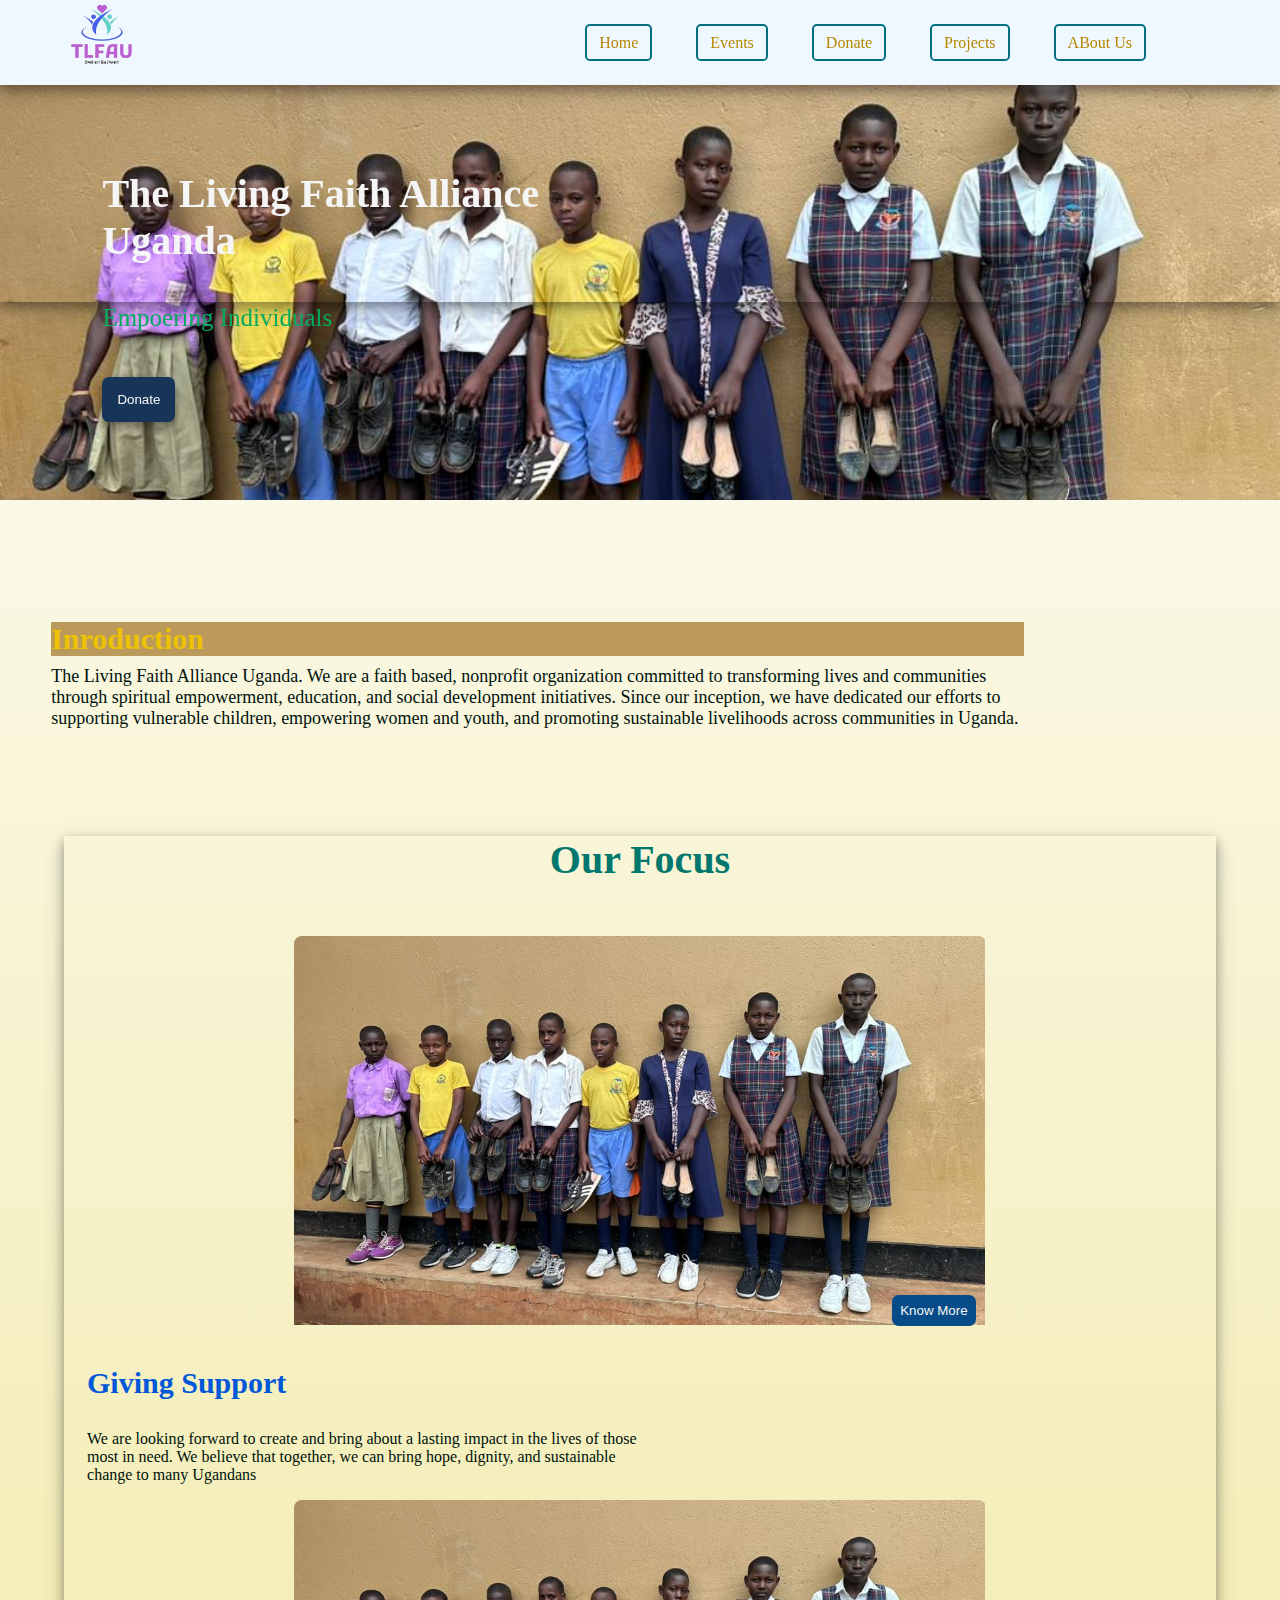
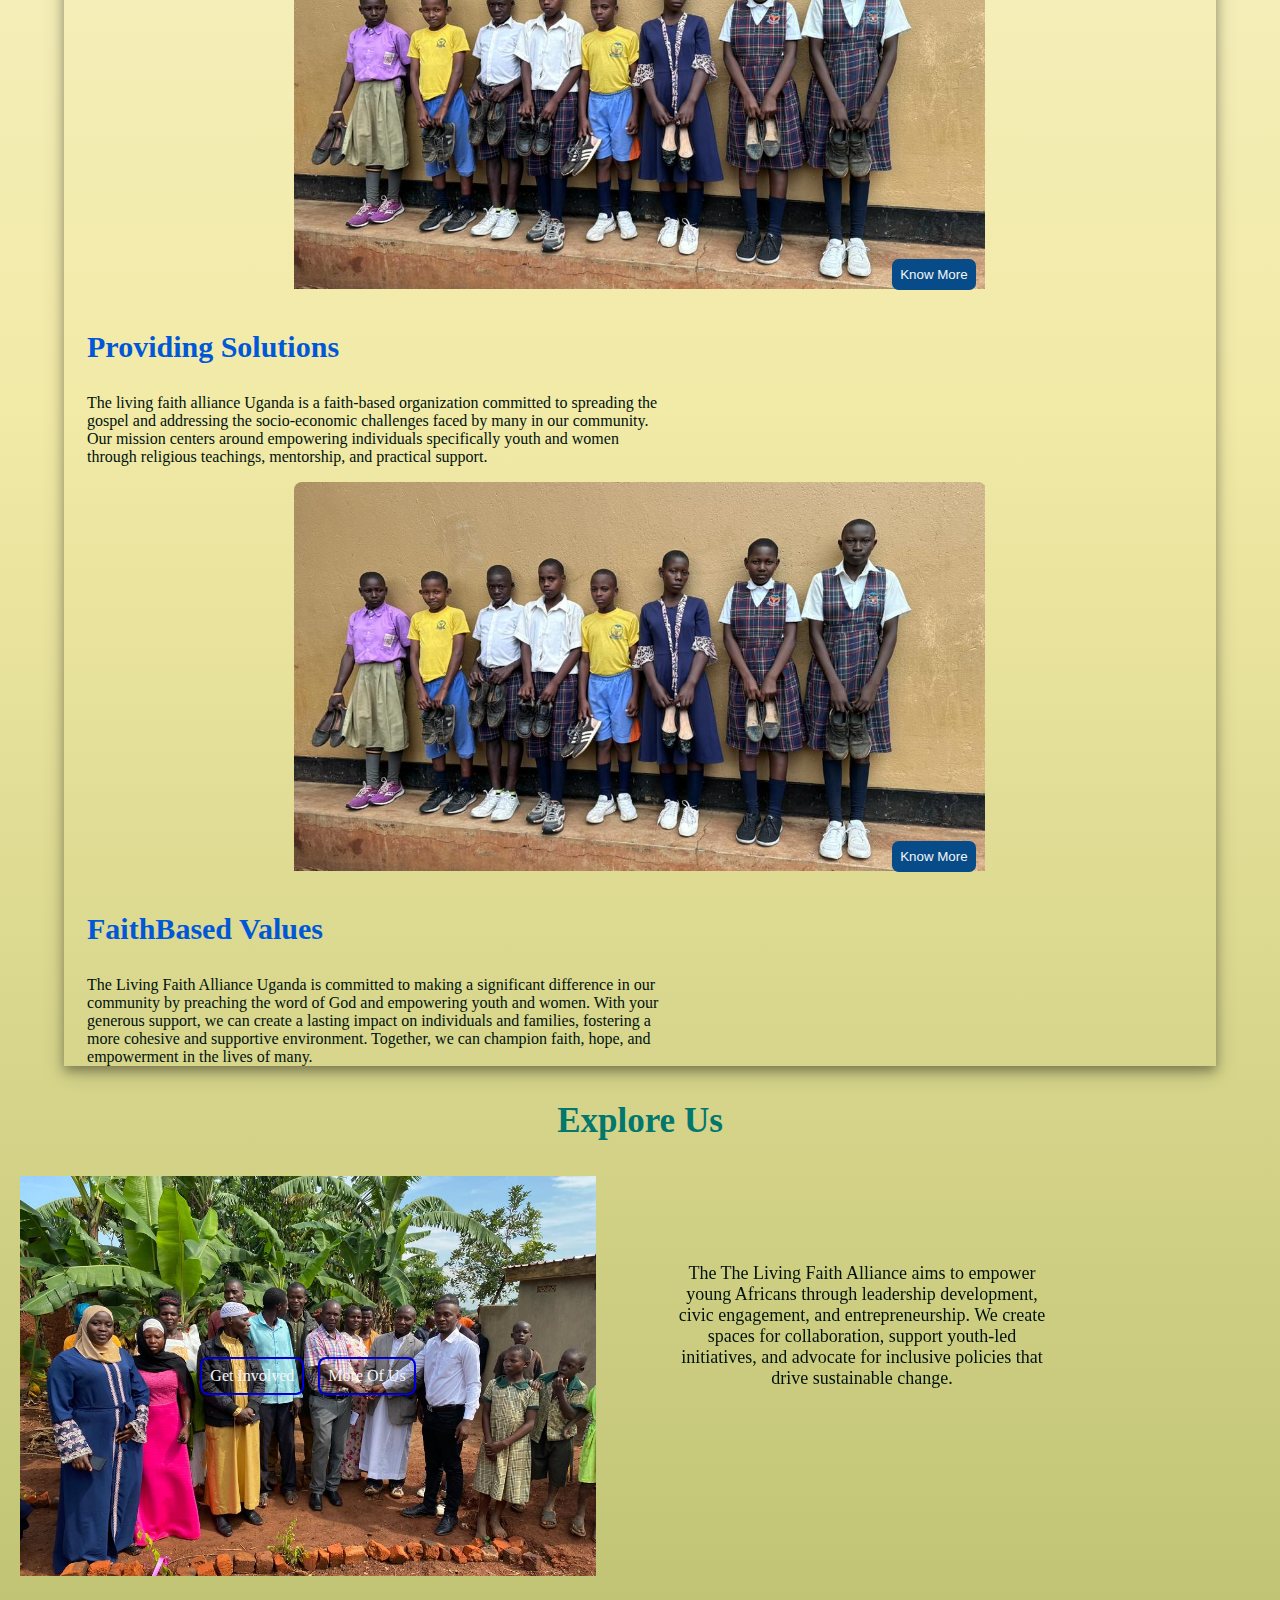
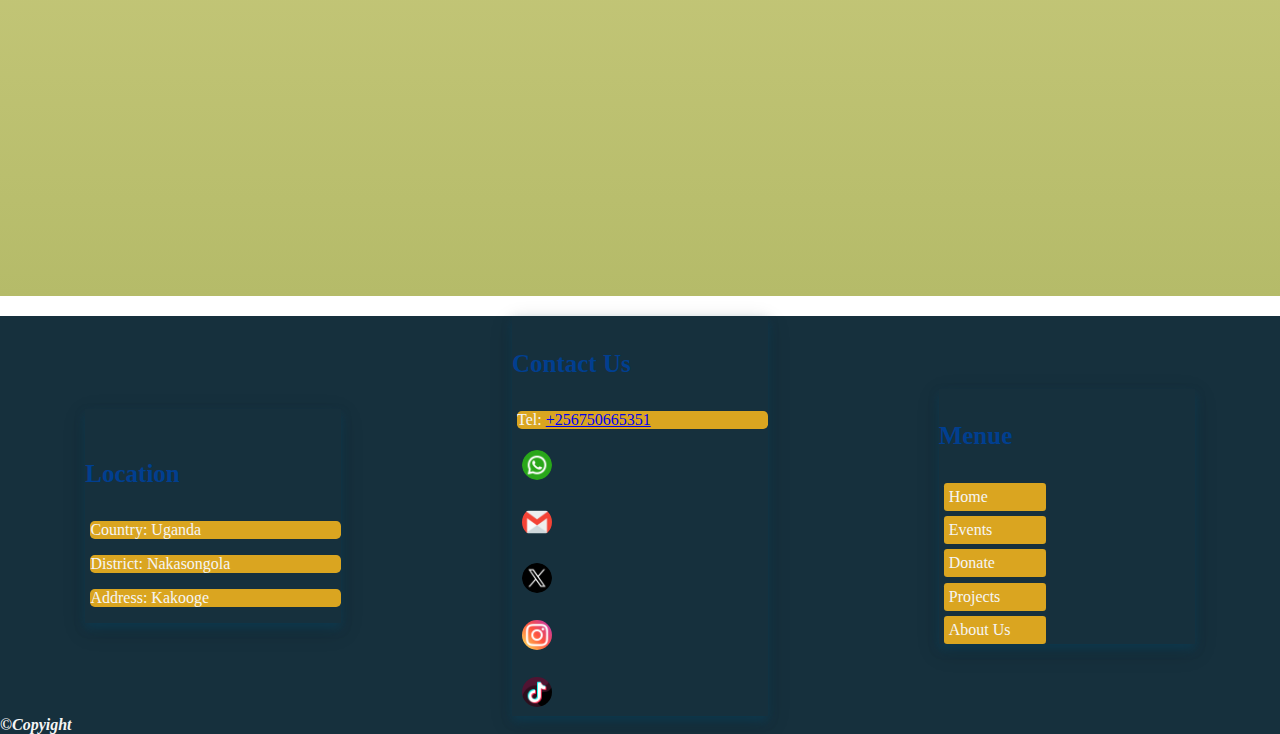
<file: index.html>
<!DOCTYPE html>
<html lang="en">
<head>
    <meta charset="UTF-8">
    <meta name="viewport" content="width=device-width, initial-scale=1.0">
    <link rel="stylesheet" href="index.css">
    <title>The Living Faith Alliance</title>
</head>
<body>
    <header>
        <div class="container">
            <section id="header-1">
                <div class="name">
                    <img src="logo.png" alt="" onclick="home()">
                    <!-- <p>The Living Faith Alliance</p> -->
                </div>
                <div class="menue">
                    <div class="slashes">
                        <div class="slash" id="slash1"></div>
                        <div class="slash" id="slash2"></div>
                    </div>
                    <nav id="menueNav">
                        <a href="index.html">Home</a>
                        <a href="events.html">Events</a>
                        <a href="donate.html">Donate</a>
                        <a href="projects.html">Projects</a>
                        <a href="about.html">ABout Us</a>
                    </nav>
                </div>
            </section>
            <section id="header-2">
                <h3>The Living Faith Alliance <br> Uganda</h3>
                <!-- <h3>Mission</h3> -->
                <p>Empoering Individuals</p>
                <a href="donate.html"><button>Donate</button></a>
            </section>
        </div>
    </header>
    <main>
        <div class="wrap">
            <br><br><br><br>
            <div class="intro">
                <h3>Inroduction </h3>  
                <p>
                  The Living Faith Alliance Uganda. We are a faith based, nonprofit organization committed to transforming lives and communities through spiritual empowerment, education, and social development initiatives. Since our inception, we have dedicated our efforts to supporting vulnerable children, empowering women and youth, and promoting sustainable livelihoods across communities in Uganda.
                </p>
            </div>
            <br><br>
            <div class="focus">
                <h4 id="sectHead">Our Focus</h4>
                <div class="edu">
                    <div class="img">
                        <a href="about.html"><button>Know More</button></a>
                        <!-- <a href="about.html"><but>Know More</but></a> -->
                    </div>
                    <h3>Giving Support</h3>
                    <p>
                      We are looking forward to create  and bring about a lasting impact in the lives of those most in need. We believe that together, we can bring hope, dignity, and sustainable change to many Ugandans
                    </p>
                </div>
                <div class="food">
                    <div class="img">
                        <a href="about.html"><button>Know More</button></a>
                    </div>
                    <h3>Providing Solutions</h3>
                    <p>
                      The living faith alliance Uganda is a faith-based organization committed to spreading the gospel and addressing the socio-economic challenges faced by many in our community. Our mission centers around empowering individuals specifically youth and women through religious teachings, mentorship, and practical support.
                    </p>
                </div>
                <div class="moral">
                    <div class="img">
                        <a href="about.html"><button>Know More</button></a>
                    </div>
                    <h3>FaithBased Values</h3>
                    <p>
                      The Living Faith Alliance Uganda is committed to making a significant difference in our community by preaching the word of God and empowering youth and women. With your generous support, we can create a lasting impact on individuals and families, fostering a more cohesive and supportive environment. Together, we can champion faith, hope, and empowerment in the lives of many.
                    </p>
                </div>
            </div>
            <!-- <div class="history" id="secs">
                <h4 id="sectHead">History</h4>
                <div class="img">
                    <img src="history.jpg" alt="Our Histry">
                </div>
                <div class="his">
                    <p>
                        The The Living Faith Alliance was founded to create a space where young Africans
                        could unite, share ideas, and take action on issues affecting their communities.
                        It began as a grassroots initiative driven by passionate youth leaders who 
                        saw the need for collaboration across borders. Over time, it has grown into
                        a continental platform that supports youth empowerment, leadership, and 
                        innovation through events, mentorship, and advocacy.
                    </p>
                </div>
            </div> -->
            <!-- <div class="wedo" id="secs">
                <h3>What we Do</h3>
                <div class="img">
                    <img src="wedo.jpg" alt="What We Do">
                </div>
                <div class="wd">
                    <p>
                        We empower African youth through leadership, mentorship, and
                        community action. By hosting events and supporting youth-led
                        projects, we promote innovation, entrepreneurship, and civic
                        engagement across the continent.
                    </p>
                </div>
            </div> -->
            <!-- <div class="events">
                <div>
                    <a href="events.html">Events</a>
                </div>
            </div> -->
            <div class="explore">
                <h3>Explore Us</h3>
                <div class="img">
                    <a href="events.html">Get Involved</a> &nbsp;
                    <a href="about.html">More Of Us</a>
                </div>
                <div class="img" id="txt">
                    <p>
                        The The Living Faith Alliance aims to empower young Africans through leadership
                        development, civic engagement, and entrepreneurship. We create spaces for
                        collaboration, support youth-led initiatives, and advocate for inclusive 
                        policies that drive sustainable change.
                    </p>
                </div>
                <!-- <div class="txt">
                    <p>
                        Explore Us
                    </p>
                </div> -->
            </div>
            <!-- <div class="updates">
                <div class="img">
                    <a href="updates.html">Updates</a>
                </div>
                <div class="txt">
                    <p>
                        Updates Text
                    </p>
                </div>
            </div> -->
            <div class="sponsers">
                <h3>Sponsers</h3>
                <marquee behavior="" direction="">
                <div class="componies">
                    <div class="company_1" id="comp">
                        <!-- <img src="Clogo.png" alt=""> -->
                        <span>Company Name</span>
                    </div>
                    <div class="company_2" id="comp">
                        <!-- <img src="Clogo.png" alt=""> -->
                        <span>Company Name</span>
                    </div>
                    <div class="company_3" id="comp">
                        <!-- <img src="Clogo.png" alt=""> -->
                        <span>Company Name</span>
                    </div>
                    <div class="company_4" id="comp">
                        <!-- <img src="Clogo.png" alt=""> -->
                        <span>Company Name</span>
                    </div>
                </div>
                </marquee>
            </div>
        </div>
    </main>
    <footer>
        <div class="Fcontent">
            <div class="location FooterContent">
              <br>
                <h4>Location</h4>
                <p>Country: Uganda</p>
                <p>District: Nakasongola</p>
                <p>Address: Kakooge</p>
            </div>
            <br>
            <div class="call FooterContent">
                <h4>Contact Us</h4>
                <div class="communicate">
                    <p>Tel: <a href="tel:256750665351">+256750665351</a></p>
                    <nav class="media">
                        <a href="whatsapp.com"><img src="whatsapp.png" alt="Whatsapp"></a>
                        <a href="mailto:info@thelivingfaithuganda.org"><img src="email.png" alt="Whatsapp"></a>
                        <a href="x.com"><img src="x.png" alt="X"></a>
                        <a href="instagram.com"><img src="instagram.png" alt="Instagram"></a>
                        <a href="tiktok.com"><img src="tiktok.png" alt="Tiktok"></a>
                    </nav>
                </div>
            </div>
            <br>
            <div class="Fmenue FooterContent">
                <h4>Menue</h4>
                <div class="nav">
                    <a href="index.html">Home</a>
                    <a href="events.html">Events</a>
                    <a href="donate.html">Donate</a>
                    <a href="projects.html">Projects</a>
                    <a href="about.html">About Us</a>
                    <!-- <a href="donate.html">Support Us</a> -->
                </div>
            </div>
        </div>
        
        <b><i>&copy;Copyight</i></b>
    </footer>
    <script src="index.js"></script>
</body>
</html>
</file>
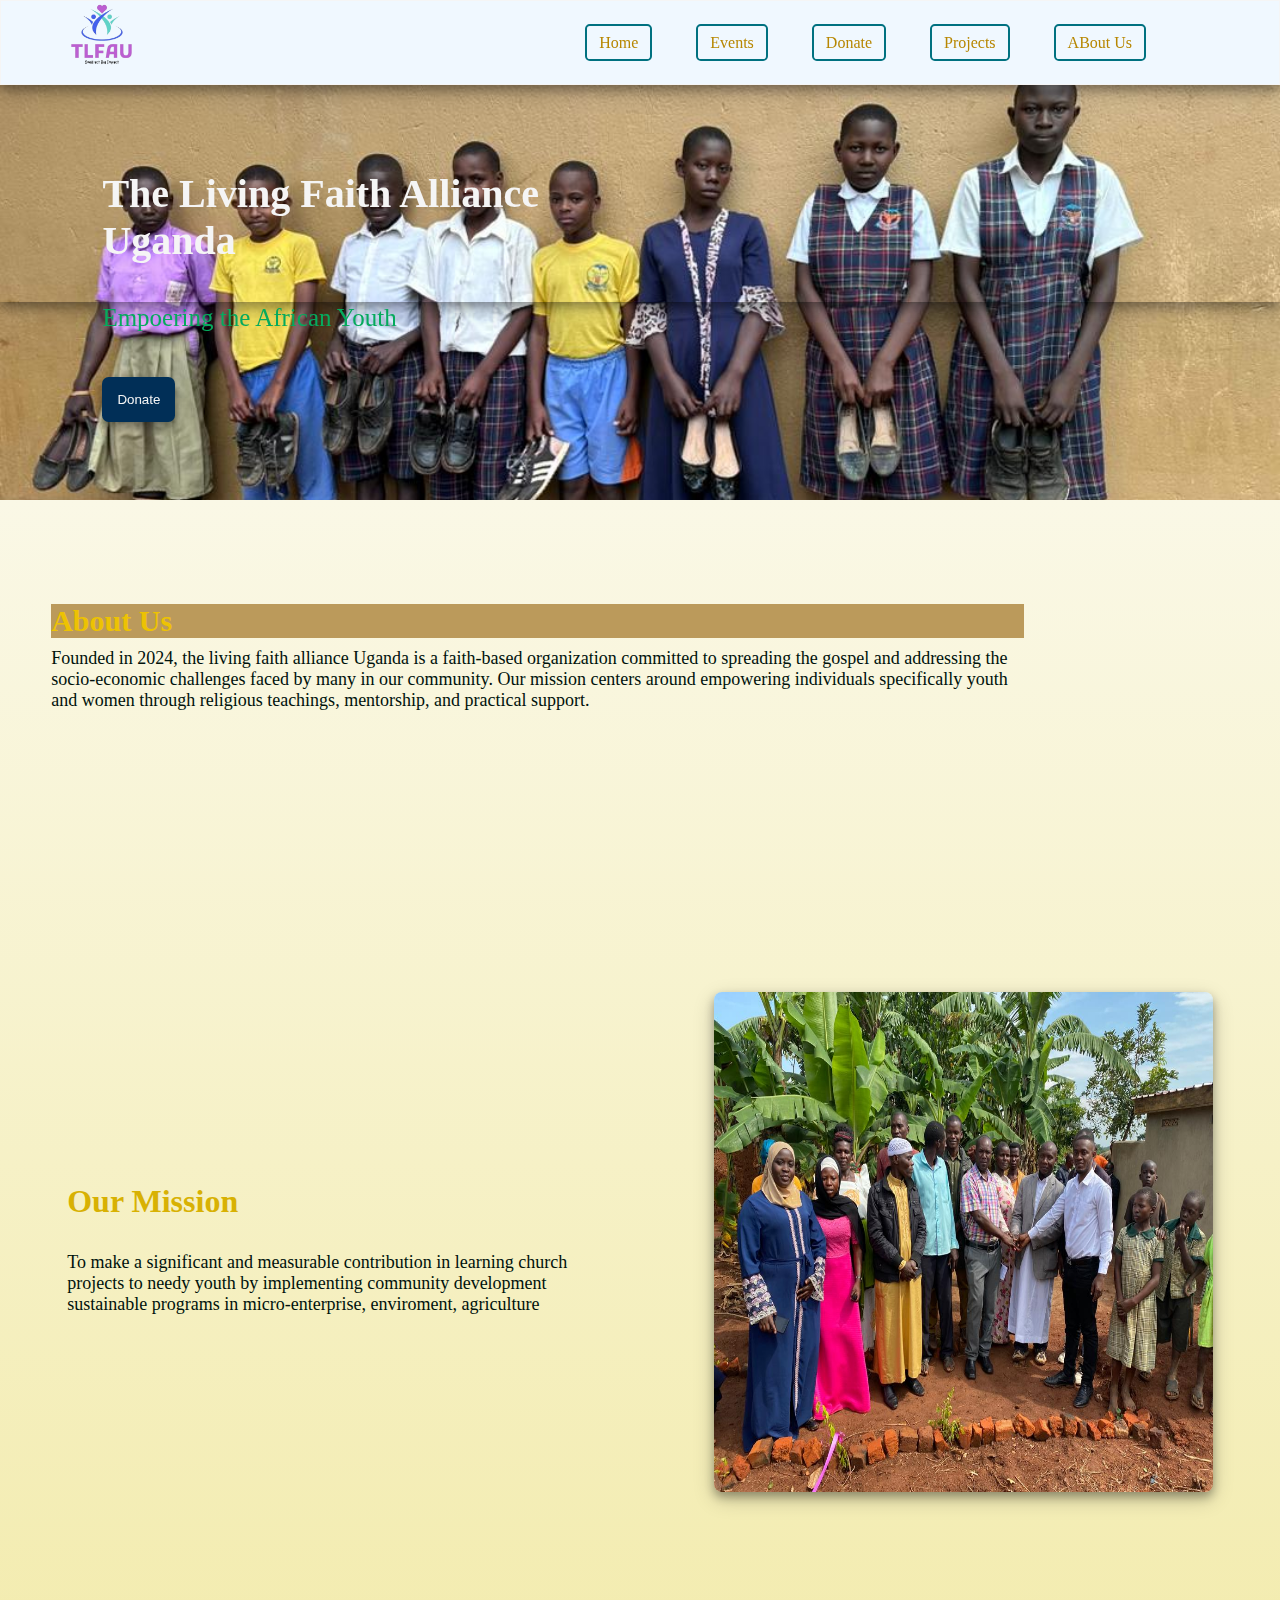
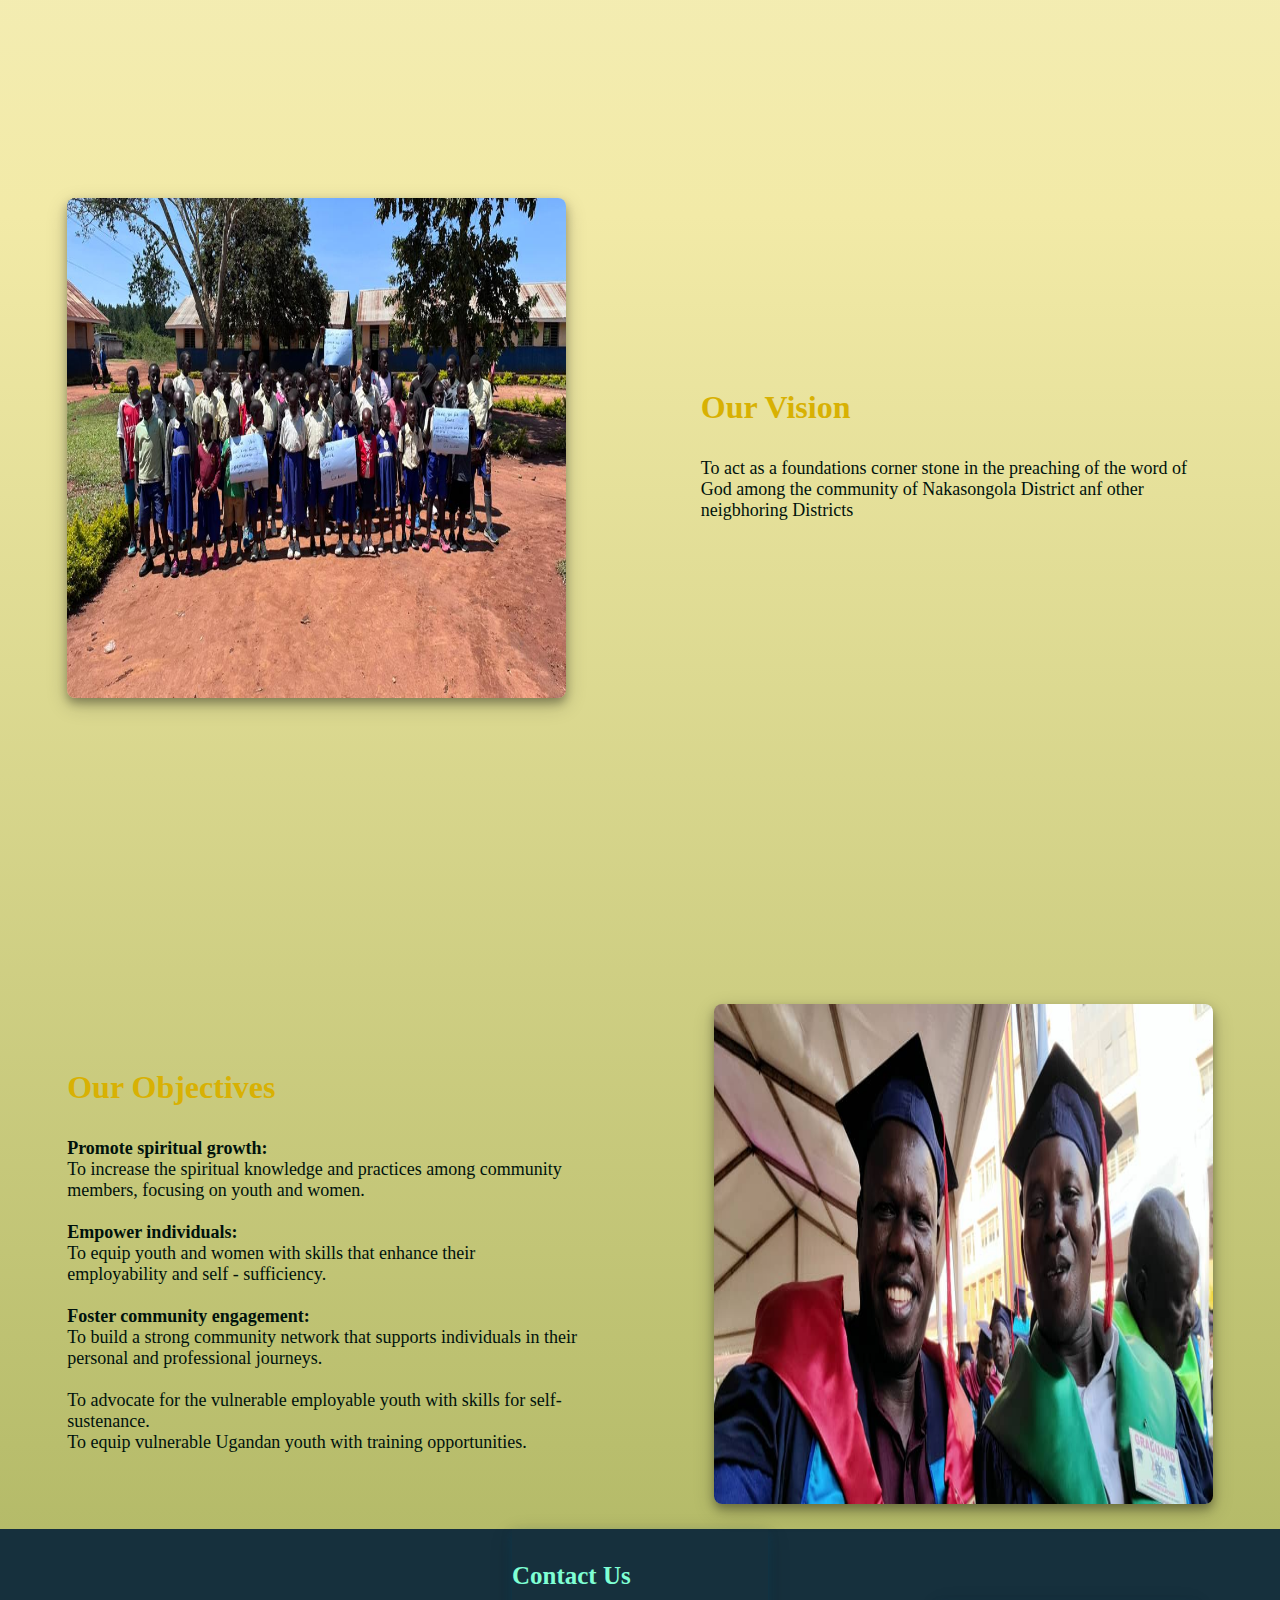
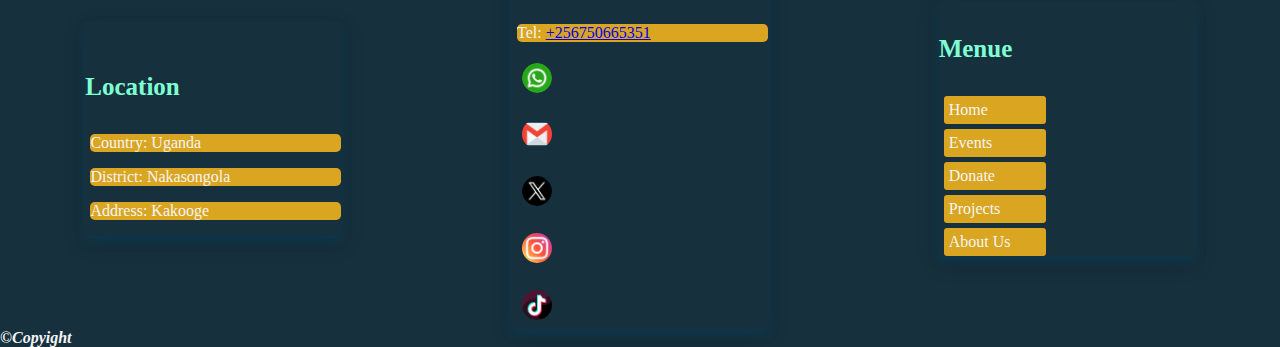
<file: about.html>
<!DOCTYPE html>
<html lang="en">
<head>
    <meta charset="UTF-8">
    <meta name="viewport" content="width=device-width, initial-scale=1.0">
    <link rel="stylesheet" href="style.css">
    <title>About Us</title>
</head>
<body>
    <header>
        <div class="container">
            <section id="header-1">
                <div class="name">
                    <img src="logo.png" alt="" onclick="home()">
                    <!-- <p>The Living Faith Alliance</p> -->
                </div>
                <div class="menue">
                    <div class="slashes">
                        <div class="slash" id="slash1"></div>
                        <div class="slash" id="slash2"></div>
                    </div>
                    <nav id="menueNav">
                        <a href="index.html">Home</a>
                        <a href="events.html">Events</a>
                        <a href="donate.html">Donate</a>
                        <a href="projects.html">Projects</a>
                        <a href="about.html">ABout Us</a>
                    </nav>
                </div>
            </section>
            <section id="header-2">
                <h3>The Living Faith Alliance <br> Uganda</h3>
                <!-- <h3>Mission</h3> -->
                <p>Empoering the African Youth</p>
                <a href="donate.html"><button>Donate</button></a>
            </section>
        </div>
    </header>
    <main>
        <div class="wrap">
          <br>
          <br>
          <br>
            <div class="intro">
                <h3>About Us </h3>  
                <p>
                  Founded in 2024, the living faith alliance Uganda is a faith-based organization committed to spreading the gospel and addressing the socio-economic challenges faced by many in our community. Our mission centers around empowering individuals specifically youth and women through religious teachings, mentorship, and practical support.
                </p>
            </div>
            <div class="body">
                <div class="card" id="first">
                    <div id="txt">
                        <h3>Our Mission</h3>
                        <p>
                          To make a significant and measurable contribution in learning church projects to needy youth by implementing community development sustainable programs in micro-enterprise, enviroment, agriculture
                        </p>
                    </div>
                    <div id="img">
                        <img src="slidePics/pic3.jpg" alt="">                        
                    </div>
                </div>
                <div class="card" id="second">
                    <div id="txt">
                        <h3>Our Vision</h3>
                        <p>
                          To act as a foundations corner stone in the preaching of the word of God among the community of Nakasongola District anf other neigbhoring Districts
                        </p>
                    </div>
                    <div id="img">
                        <img src="slidePics/pic1.jpg" alt="">                        
                    </div>
                </div>
                <div class="card" id="third">
                    <div id="txt">
                        <h3>Our Objectives</h3>
                        <p>
                          <b>Promote spiritual growth:</b> 
                          <br>
                          To increase the spiritual knowledge and practices among community members, focusing on youth and women. <br>
                          <br>
                          <b>Empower individuals:</b>
                        <br>
                          To equip youth and women with skills that enhance their employability and self - sufficiency.
                       <br>
                       <br>
                       <b>Foster community engagement:</b> <br>
                        To build a strong community network that supports individuals in their personal and professional journeys.
                       <br>
                       <br>
                    To advocate for the vulnerable employable youth with skills for self-sustenance.
                    <br>
                    To equip vulnerable Ugandan youth with training opportunities.
                       </p>
                    </div>
                    <div id="img">
                        <img src="slidePics/pic2.jpg" alt="">                        
                    </div>
                </div>
            </div>
            <div class="sponsers">
                <h3>Sponsers</h3>
                <marquee behavior="" direction="">
                <div class="componies">
                    <div class="company_1" id="comp">
                        <!-- <img src="Clogo.png" alt=""> -->
                        <span>Company Name</span>
                    </div>
                    <div class="company_2" id="comp">
                        <!-- <img src="Clogo.png" alt=""> -->
                        <span>Company Name</span>
                    </div>
                    <div class="company_3" id="comp">
                        <!-- <img src="Clogo.png" alt=""> -->
                        <span>Company Name</span>
                    </div>
                    <div class="company_4" id="comp">
                        <!-- <img src="Clogo.png" alt=""> -->
                        <span>Company Name</span>
                    </div>
                </div>
                </marquee>
            </div>
        </div>
    </main>
    <footer>
        <div class="Fcontent">
            <div class="location FooterContent">
              <br>
                <h4>Location</h4>
                <p>Country: Uganda</p>
                <p>District: Nakasongola</p>
                <p>Address: Kakooge</p>
            </div>
            <br>
            <div class="call FooterContent">
                <h4>Contact Us</h4>
                <div class="communicate">
                    <p>Tel: <a href="tel:256750665351">+256750665351</a></p>
                    <nav class="media">
                        <a href="whatsapp.com"><img src="whatsapp.png" alt="Whatsapp"></a>
                        <a href="mailto:info@thelivingfaithuganda.org"><img src="email.png" alt="Whatsapp"></a>
                        <a href="https://x.com/thelivingfaitha?s=11"><img src="x.png" alt="X"></a>
                        <a href="https://www.instagram.com/the_living_faith_alliance_ug?igsh=NHB1dHY0MG1tM2o2"><img src="instagram.png" alt="Instagram"></a>
                        <a href="https://www.tiktok.com/@theliving.faith.alliance?_r=1&_t=ZM-92QrGN4MLRg"><img src="tiktok.png" alt="Tiktok"></a>
                    </nav>
                </div>
            </div>
            <br>
            <div class="Fmenue FooterContent">
                <h4>Menue</h4>
                <div class="nav">
                    <a href="index.html">Home</a>
                    <a href="events.html">Events</a>
                    <a href="donate.html">Donate</a>
                    <a href="projects.html">Projects</a>
                    <a href="about.html">About Us</a>
                    <!-- <a href="donate.html">Support Us</a> -->
                </div>
            </div>
        </div>
        
        <b><i>&copy;Copyight</i></b>
    </footer>
    <script src="script.js"></script>
</body>
</html>
</file>
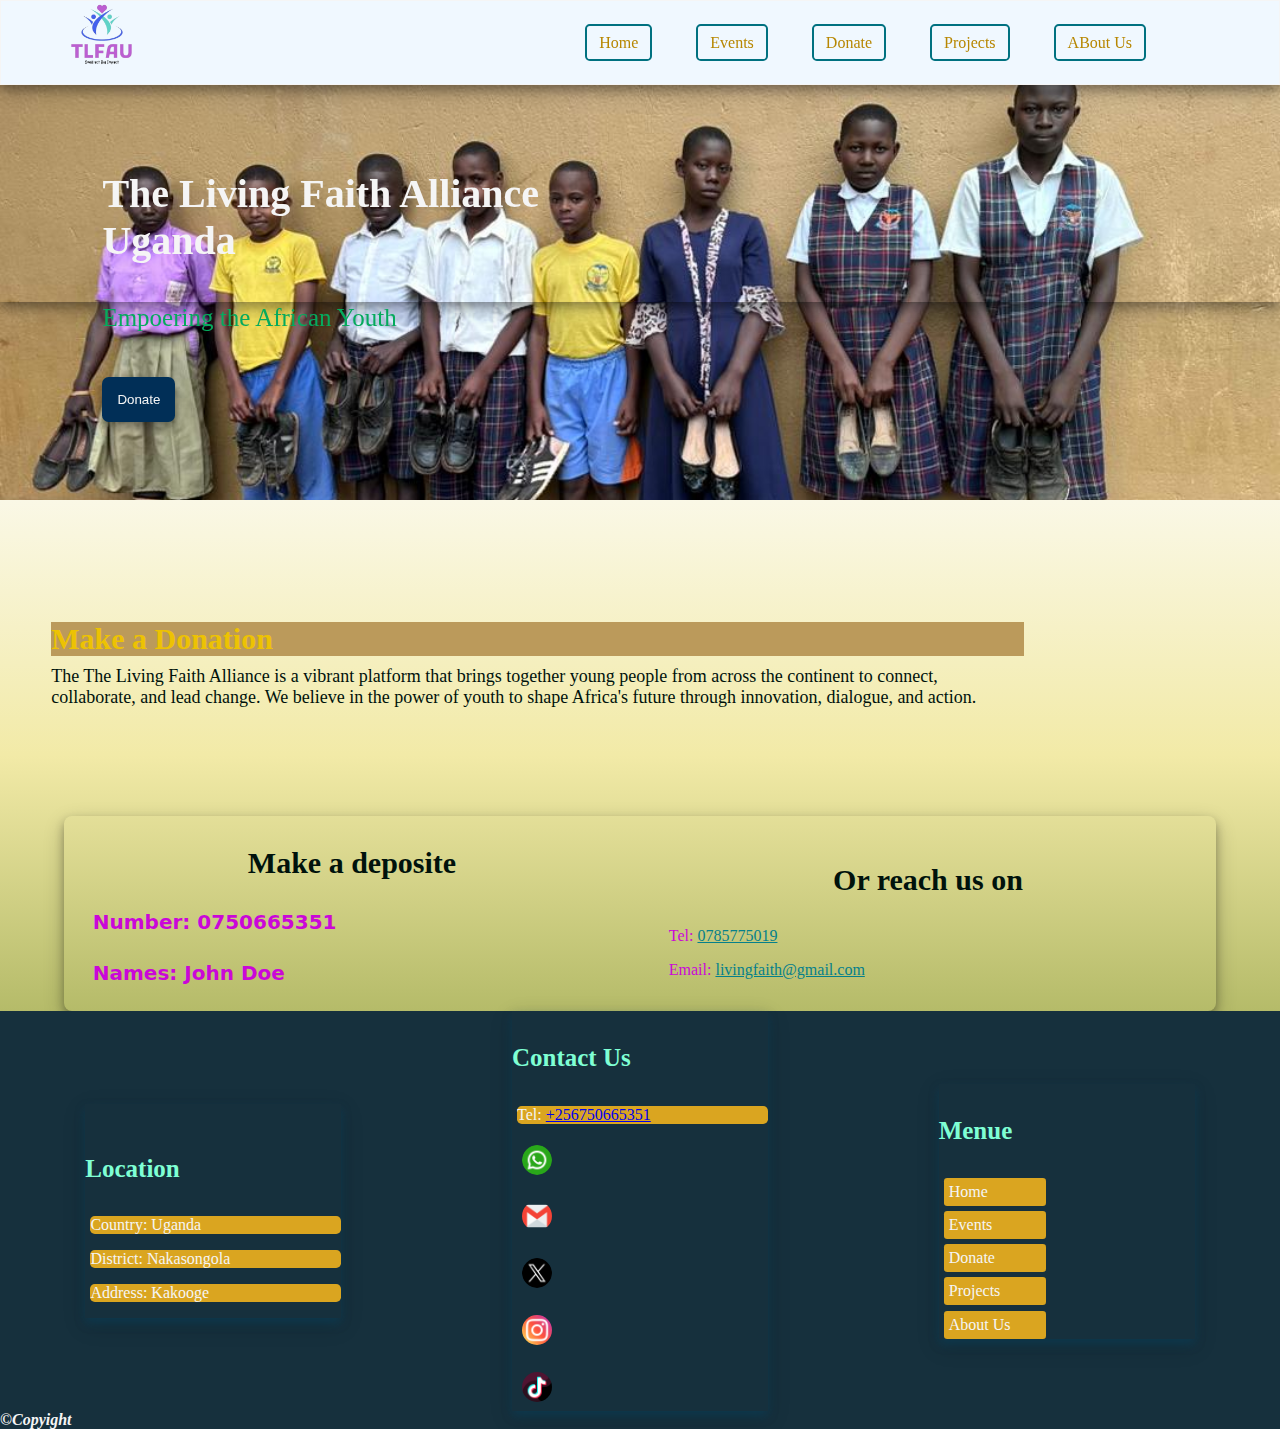
<file: donate.html>
<!DOCTYPE html>
<html lang="en">
<head>
    <meta charset="UTF-8">
    <meta name="viewport" content="width=device-width, initial-scale=1.0">
    <link rel="stylesheet" href="style.css">
    <title>Bout Us</title>
</head>
<body>
    <header>
        <div class="container">
            <section id="header-1">
                <div class="name">
                    <img src="logo.png" alt="" onclick="home()">
                    <!-- <p>The Living Faith Alliance</p> -->
                </div>
                <div class="menue">
                    <div class="slashes">
                        <div class="slash" id="slash1"></div>
                        <div class="slash" id="slash2"></div>
                    </div>
                    <nav id="menueNav">
                        <a href="index.html">Home</a>
                        <a href="events.html">Events</a>
                        <a href="donate.html">Donate</a>
                        <a href="projects.html">Projects</a>
                        <a href="about.html">ABout Us</a>
                    </nav>
                </div>
            </section>
            <section id="header-2">
                <h3>The Living Faith Alliance <br> Uganda</h3>
                <!-- <h3>Mission</h3> -->
                <p>Empoering the African Youth</p>
                <a href="donate.html"><button>Donate</button></a>
            </section>
        </div>
    </header>
    <main>
        <div class="wrap">
    <br><br><br><br>

            <div class="intro">
                <h3>Make a Donation </h3>  
                <p>
                    The The Living Faith Alliance is a vibrant platform that brings
                    together young people from across the continent to connect, 
                    collaborate, and lead change. We believe in the power of youth to shape
                    Africa's future through innovation, dialogue, and action.
                </p>
            </div>
    <br><br><br><br><br>

            <div class="body">
                <div class="donate">
                    <div class="make">
                        <div class="depo">
                            <h3>Make a deposite</h3>
                            <h4>Number: 0750665351</h4>
                            <h4>Names: John Doe</h4>
                        </div>

                        <div class="cont">
                            <h3>Or reach us on</h3>
                            <p>Tel: <a href="tel:+256785775051">0785775019</a></p>
                            <p>Email: <a href="mailto:livingfaith@gmail.com">livingfaith@gmail.com</a></p>
                        </div>
                    </div>
                </div>
            </div>
            <div class="sponsers">
                <h3>Sponsers</h3>
                <marquee behavior="" direction="">
                <div class="componies">
                    <div class="company_1" id="comp">
                        <!-- <img src="Clogo.png" alt=""> -->
                        <span>Company Name</span>
                    </div>
                    <div class="company_2" id="comp">
                        <!-- <img src="Clogo.png" alt=""> -->
                        <span>Company Name</span>
                    </div>
                    <div class="company_3" id="comp">
                        <!-- <img src="Clogo.png" alt=""> -->
                        <span>Company Name</span>
                    </div>
                    <div class="company_4" id="comp">
                        <!-- <img src="Clogo.png" alt=""> -->
                        <span>Company Name</span>
                    </div>
                </div>
                </marquee>
            </div>
        </div>
    </main>
    <footer>
        <div class="Fcontent">
            <div class="location FooterContent">
              <br>
                <h4>Location</h4>
                <p>Country: Uganda</p>
                <p>District: Nakasongola</p>
                <p>Address: Kakooge</p>
            </div>
            <br>
            <div class="call FooterContent">
                <h4>Contact Us</h4>
                <div class="communicate">
                    <p>Tel: <a href="tel:256750665351">+256750665351</a></p>
                    <nav class="media">
                        <a href="whatsapp.com"><img src="whatsapp.png" alt="Whatsapp"></a>
                        <a href="mailto:info@thelivingfaithuganda.org"><img src="email.png" alt="Whatsapp"></a>
                        <a href="x.com"><img src="x.png" alt="X"></a>
                        <a href="instagram.com"><img src="instagram.png" alt="Instagram"></a>
                        <a href="tiktok.com"><img src="tiktok.png" alt="Tiktok"></a>
                    </nav>
                </div>
            </div>
            <br>
            <div class="Fmenue FooterContent">
                <h4>Menue</h4>
                <div class="nav">
                    <a href="index.html">Home</a>
                    <a href="events.html">Events</a>
                    <a href="donate.html">Donate</a>
                    <a href="projects.html">Projects</a>
                    <a href="about.html">About Us</a>
                    <!-- <a href="donate.html">Support Us</a> -->
                </div>
            </div>
        </div>
        
        <b><i>&copy;Copyight</i></b>
    </footer>
    <script src="script.js"></script>
</body>
</html>
</file>
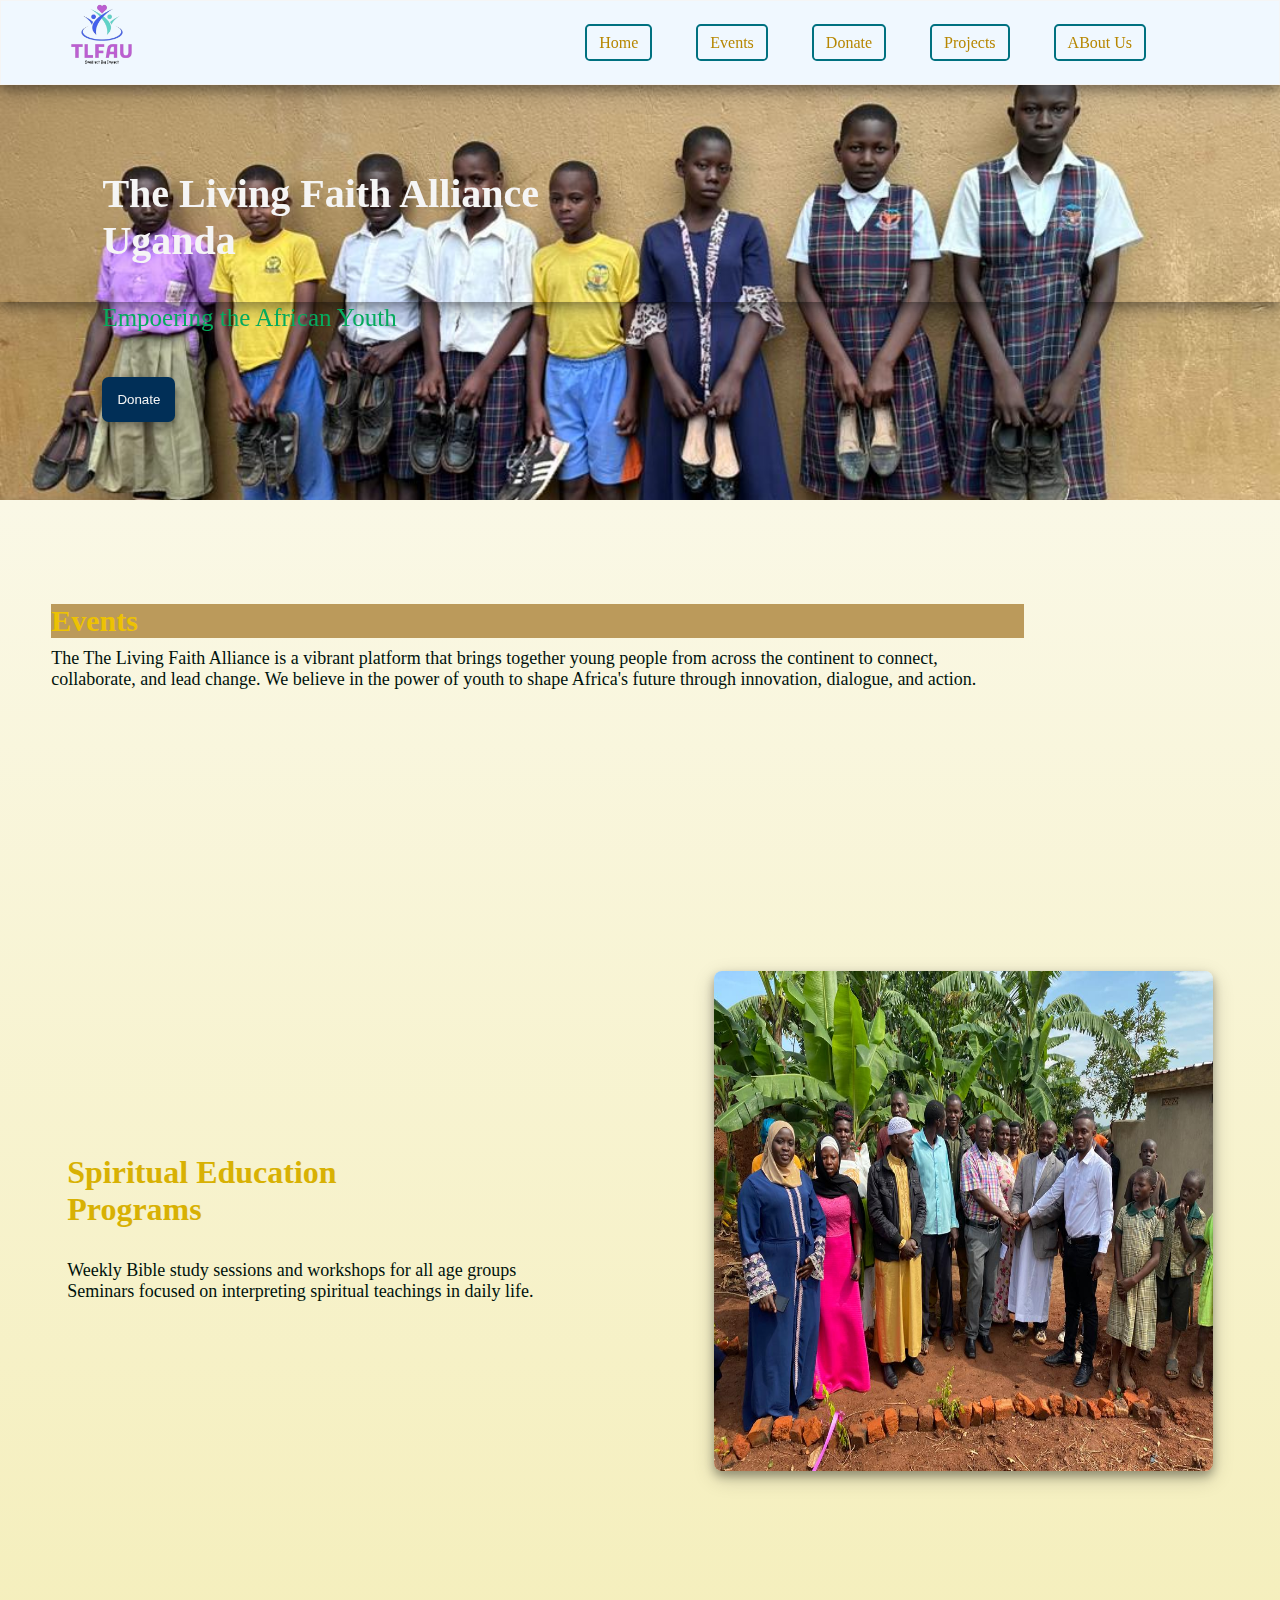
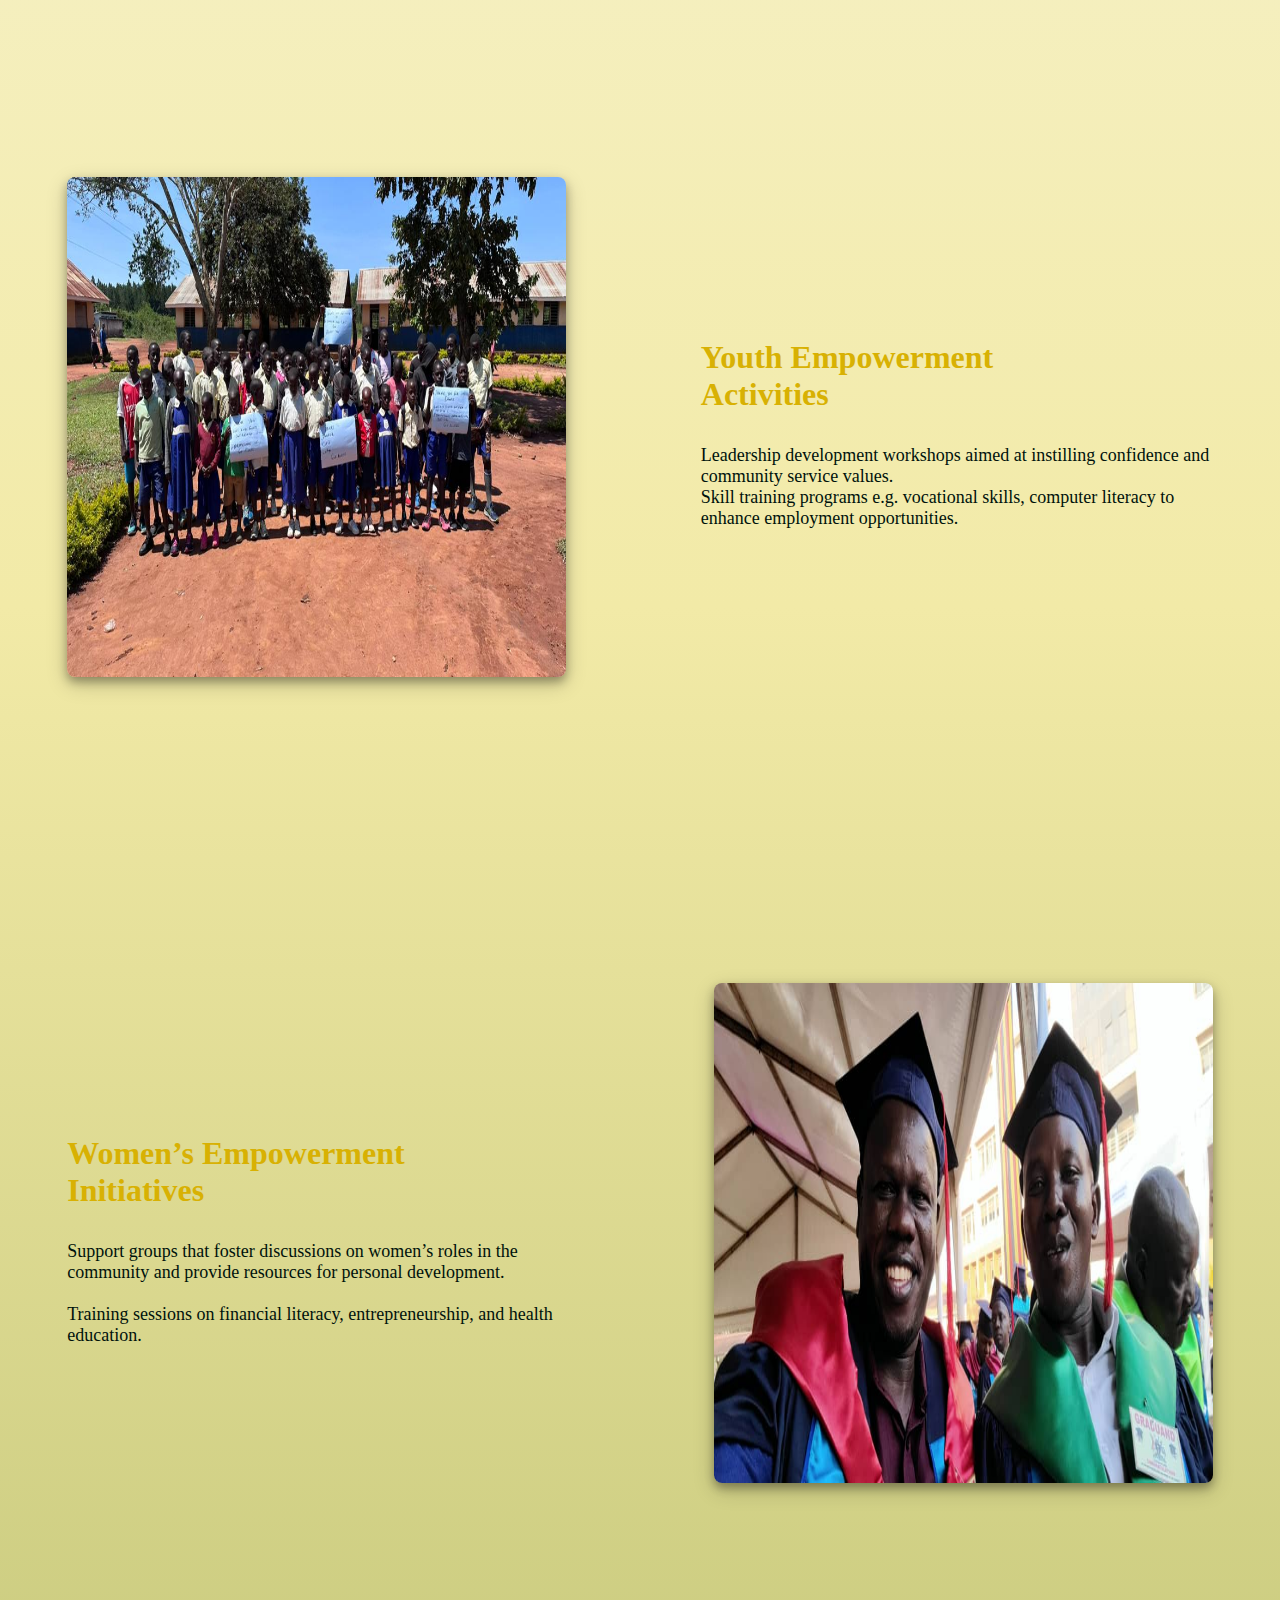
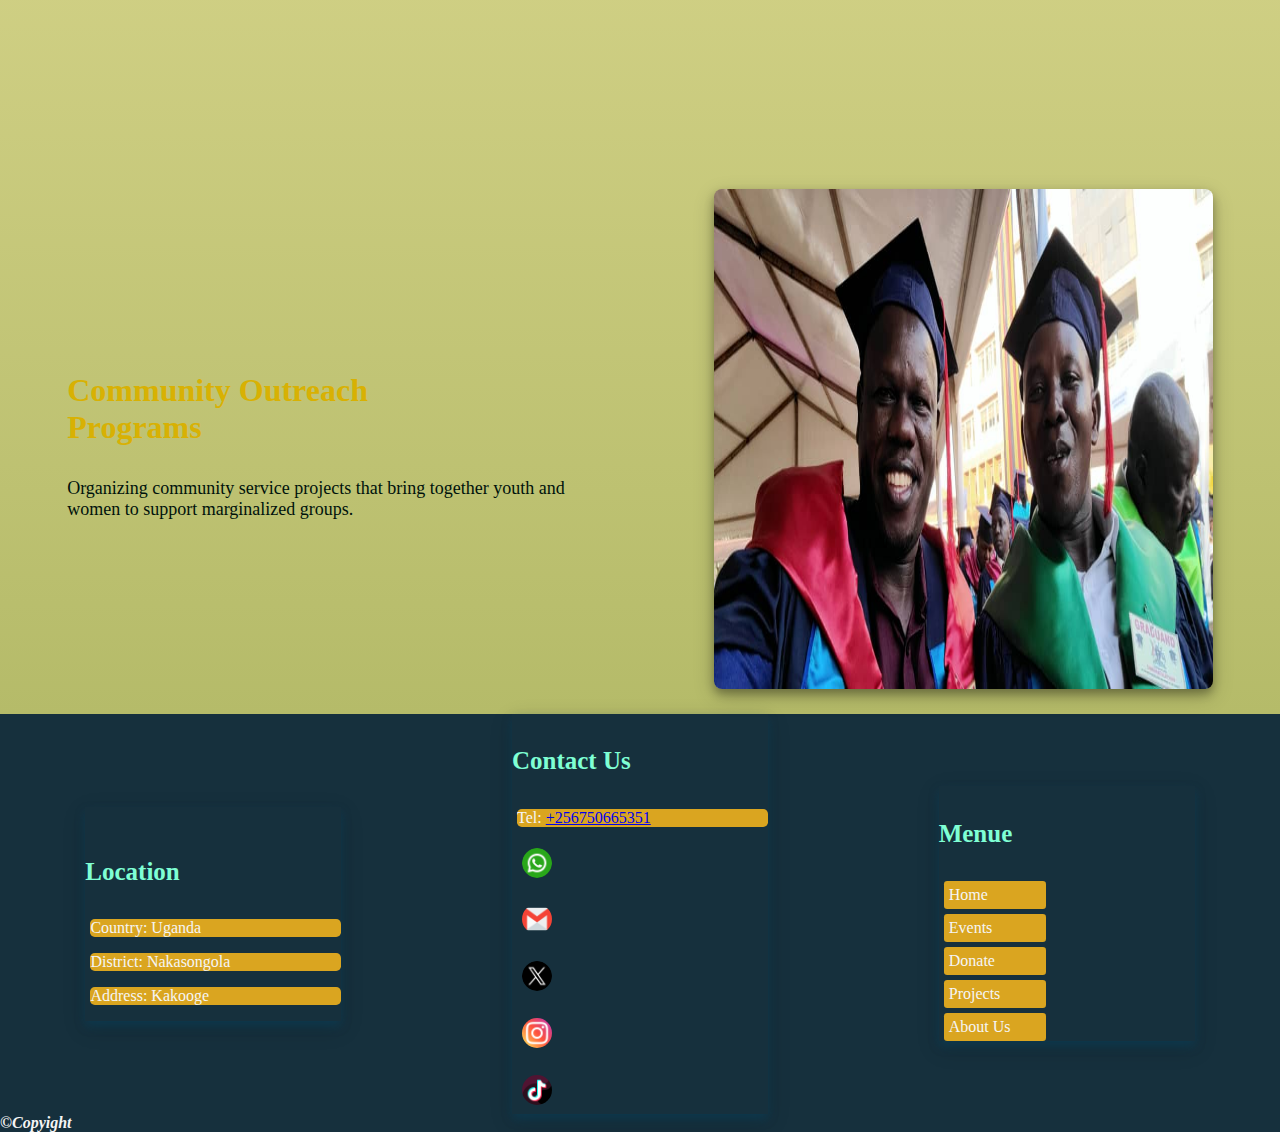
<file: events.html>
<!DOCTYPE html>
<html lang="en">
<head>
    <meta charset="UTF-8">
    <meta name="viewport" content="width=device-width, initial-scale=1.0">
    <link rel="stylesheet" href="style.css">
    <title>Our Events</title>
</head>
<body>
    <header>
        <div class="container">
            <section id="header-1">
                <div class="name">
                    <img src="logo.png" alt="" onclick="home()">
                    <!-- <p>The Living Faith Alliance</p> -->
                </div>
                <div class="menue">
                    <div class="slashes">
                        <div class="slash" id="slash1"></div>
                        <div class="slash" id="slash2"></div>
                    </div>
                    <nav id="menueNav">
                        <a href="index.html">Home</a>
                        <a href="events.html">Events</a>
                        <a href="donate.html">Donate</a>
                        <a href="projects.html">Projects</a>
                        <a href="about.html">ABout Us</a>
                    </nav>
                </div>
            </section>
            <section id="header-2">
                <h3>The Living Faith Alliance <br> Uganda</h3>
                <!-- <h3>Mission</h3> -->
                <p>Empoering the African Youth</p>
                <a href="donate.html"><button>Donate</button></a>
            </section>
        </div>
    </header>
    <main>
        <div class="wrap">
          <br>
          <br>
          <br>
            <div class="intro">
                <h3>Events</h3>  
                <p>
                    The The Living Faith Alliance is a vibrant platform that brings
                    together young people from across the continent to connect, 
                    collaborate, and lead change. We believe in the power of youth to shape
                    Africa's future through innovation, dialogue, and action.
                </p>
            </div>
            <div class="body">
                <div class="card" id="first">
                    <div id="txt">
                        <h3>Spiritual Education <br>Programs</h3>
                        <p>
                          Weekly Bible study sessions and workshops for all age groups
                          <br>
                          <!-- <br> -->
                          Seminars focused on interpreting spiritual teachings in daily life.
                        </p>
                    </div>
                    <div id="img">
                        <img src="slidePics/pic3.jpg" alt="">                        
                    </div>
                </div>
                <div class="card" id="second">
                    <div id="txt">
                        <h3>Youth Empowerment <br>Activities</h3>
                        <p>
                          Leadership development workshops aimed at instilling confidence and community service values.
                          <br>
                          Skill training programs e.g. vocational skills, computer literacy to enhance employment opportunities.
                        </p>
                    </div>
                    <div id="img">
                        <img src="slidePics/pic1.jpg" alt="">                        
                    </div>
                </div>
                <div class="card" id="third">
                    <div id="txt">
                        <h3>Women’s Empowerment <br>Initiatives</h3>
                        <p>
                          Support groups that foster discussions on women’s roles in the community and provide resources for personal development.
                          <br>
                          <br>
                          Training sessions on financial literacy, entrepreneurship, and health education.
                        </p>
                    </div>
                    <div id="img">
                        <img src="slidePics/pic2.jpg" alt="">                        
                    </div>
                </div>
                <div class="card" id="fourth">
                    <div id="txt">
                        <h3>Community Outreach <br>Programs</h3>
                        <p>
                          Organizing community service projects that bring together youth and women to support marginalized groups.
                        </p>
                    </div>
                    <div id="img">
                        <img src="slidePics/pic2.jpg" alt="">                        
                    </div>
                </div>
            </div>
            <div class="sponsers">
                <h3>Sponsers</h3>
                <marquee behavior="" direction="">
                <div class="componies">
                    <div class="company_1" id="comp">
                        <!-- <img src="Clogo.png" alt=""> -->
                        <span>Company Name</span>
                    </div>
                    <div class="company_2" id="comp">
                        <!-- <img src="Clogo.png" alt=""> -->
                        <span>Company Name</span>
                    </div>
                    <div class="company_3" id="comp">
                        <!-- <img src="Clogo.png" alt=""> -->
                        <span>Company Name</span>
                    </div>
                    <div class="company_4" id="comp">
                        <!-- <img src="Clogo.png" alt=""> -->
                        <span>Company Name</span>
                    </div>
                </div>
                </marquee>
            </div>
        </div>
    </main>
    <footer>
        <div class="Fcontent">
            <div class="location FooterContent">
              <br>
                <h4>Location</h4>
                <p>Country: Uganda</p>
                <p>District: Nakasongola</p>
                <p>Address: Kakooge</p>
            </div>
            <br>
            <div class="call FooterContent">
                <h4>Contact Us</h4>
                <div class="communicate">
                    <p>Tel: <a href="tel:256750665351">+256750665351</a></p>
                    <nav class="media">
                        <a href="whatsapp.com"><img src="whatsapp.png" alt="Whatsapp"></a>
                        <a href="mailto:info@thelivingfaithuganda.org"><img src="email.png" alt="Whatsapp"></a>
                        <a href="https://x.com/thelivingfaitha?s=11"><img src="x.png" alt="X"></a>
                        <a href="https://www.instagram.com/the_living_faith_alliance_ug?igsh=NHB1dHY0MG1tM2o2"><img src="instagram.png" alt="Instagram"></a>
                        <a href="https://www.tiktok.com/@theliving.faith.alliance?_r=1&_t=ZM-92QrGN4MLRg"><img src="tiktok.png" alt="Tiktok"></a>
                    </nav>
                </div>
            </div>
            <br>
            <div class="Fmenue FooterContent">
                <h4>Menue</h4>
                <div class="nav">
                    <a href="index.html">Home</a>
                    <a href="events.html">Events</a>
                    <a href="donate.html">Donate</a>
                    <a href="projects.html">Projects</a>
                    <a href="about.html">About Us</a>
                    <!-- <a href="donate.html">Support Us</a> -->
                </div>
            </div>
        </div>
        
        <b><i>&copy;Copyight</i></b>
    </footer>
    <script src="script.js"></script>
</body>
</html>
</file>
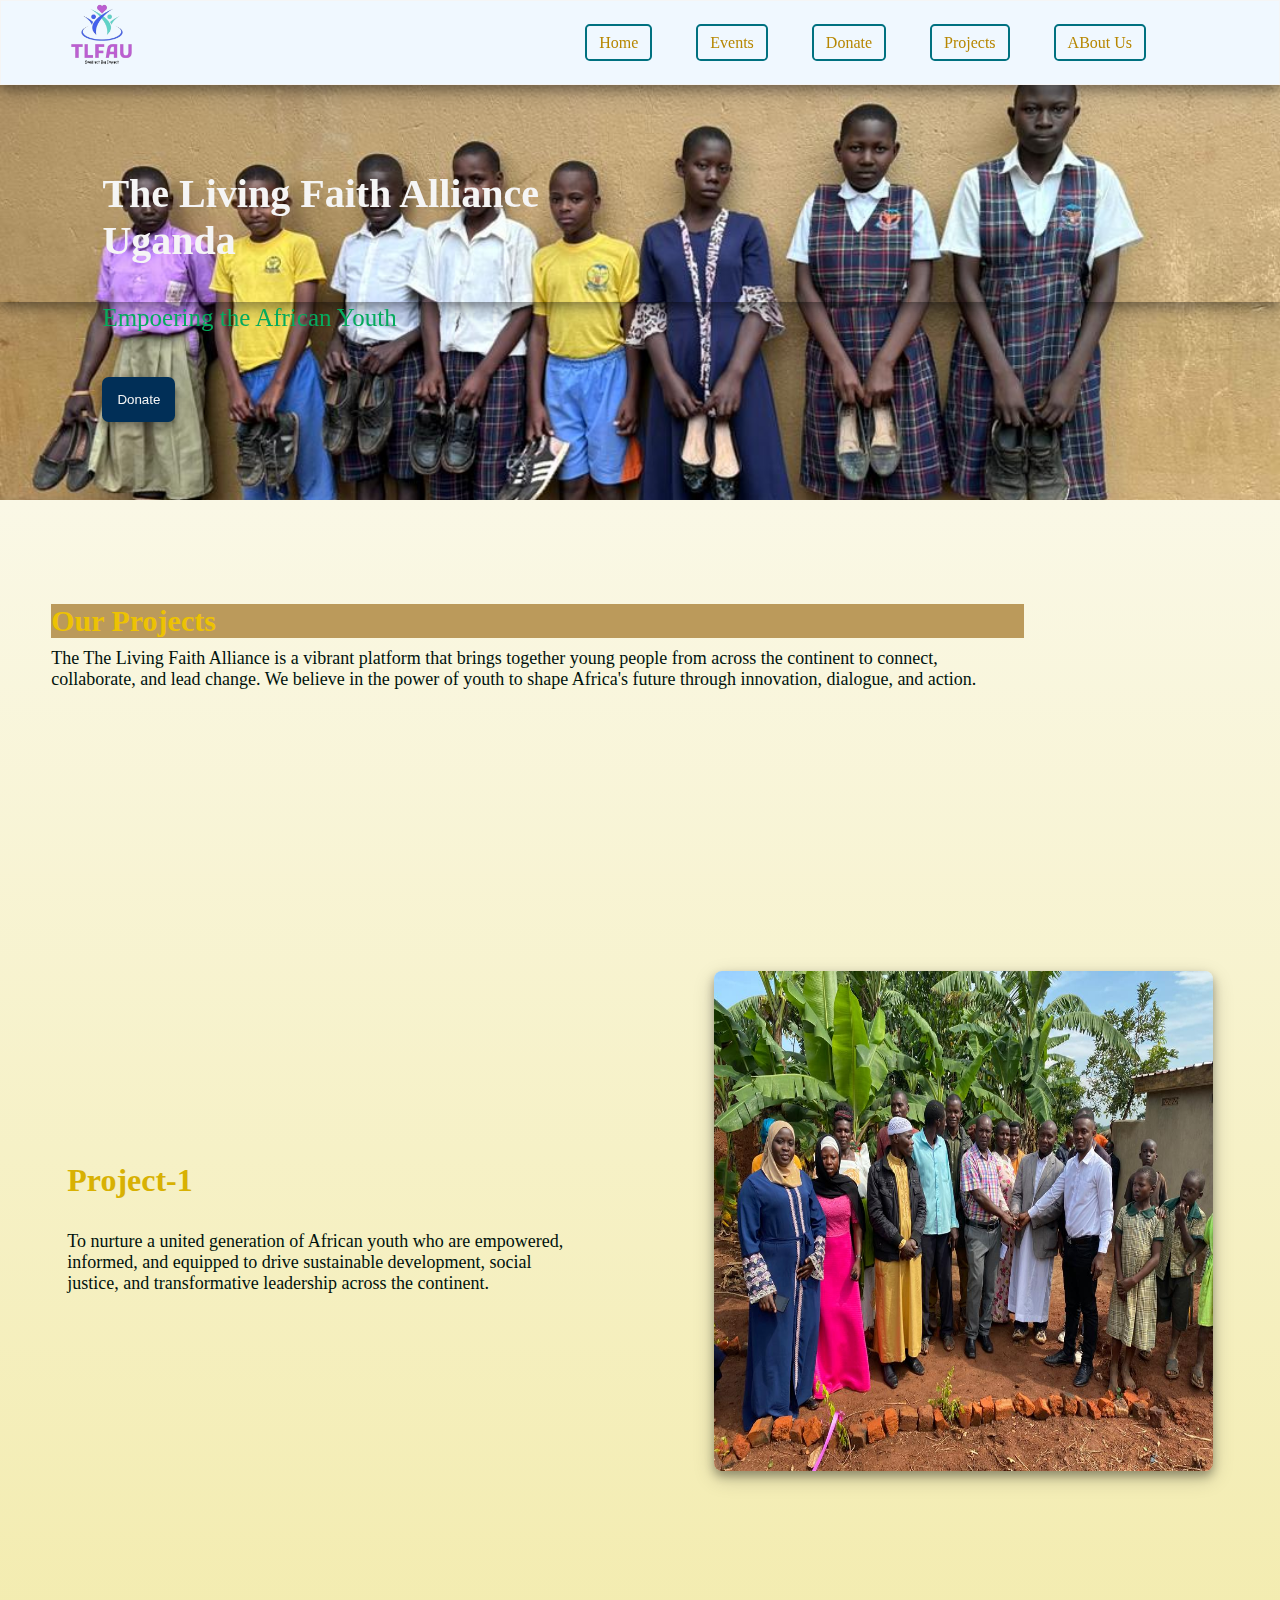
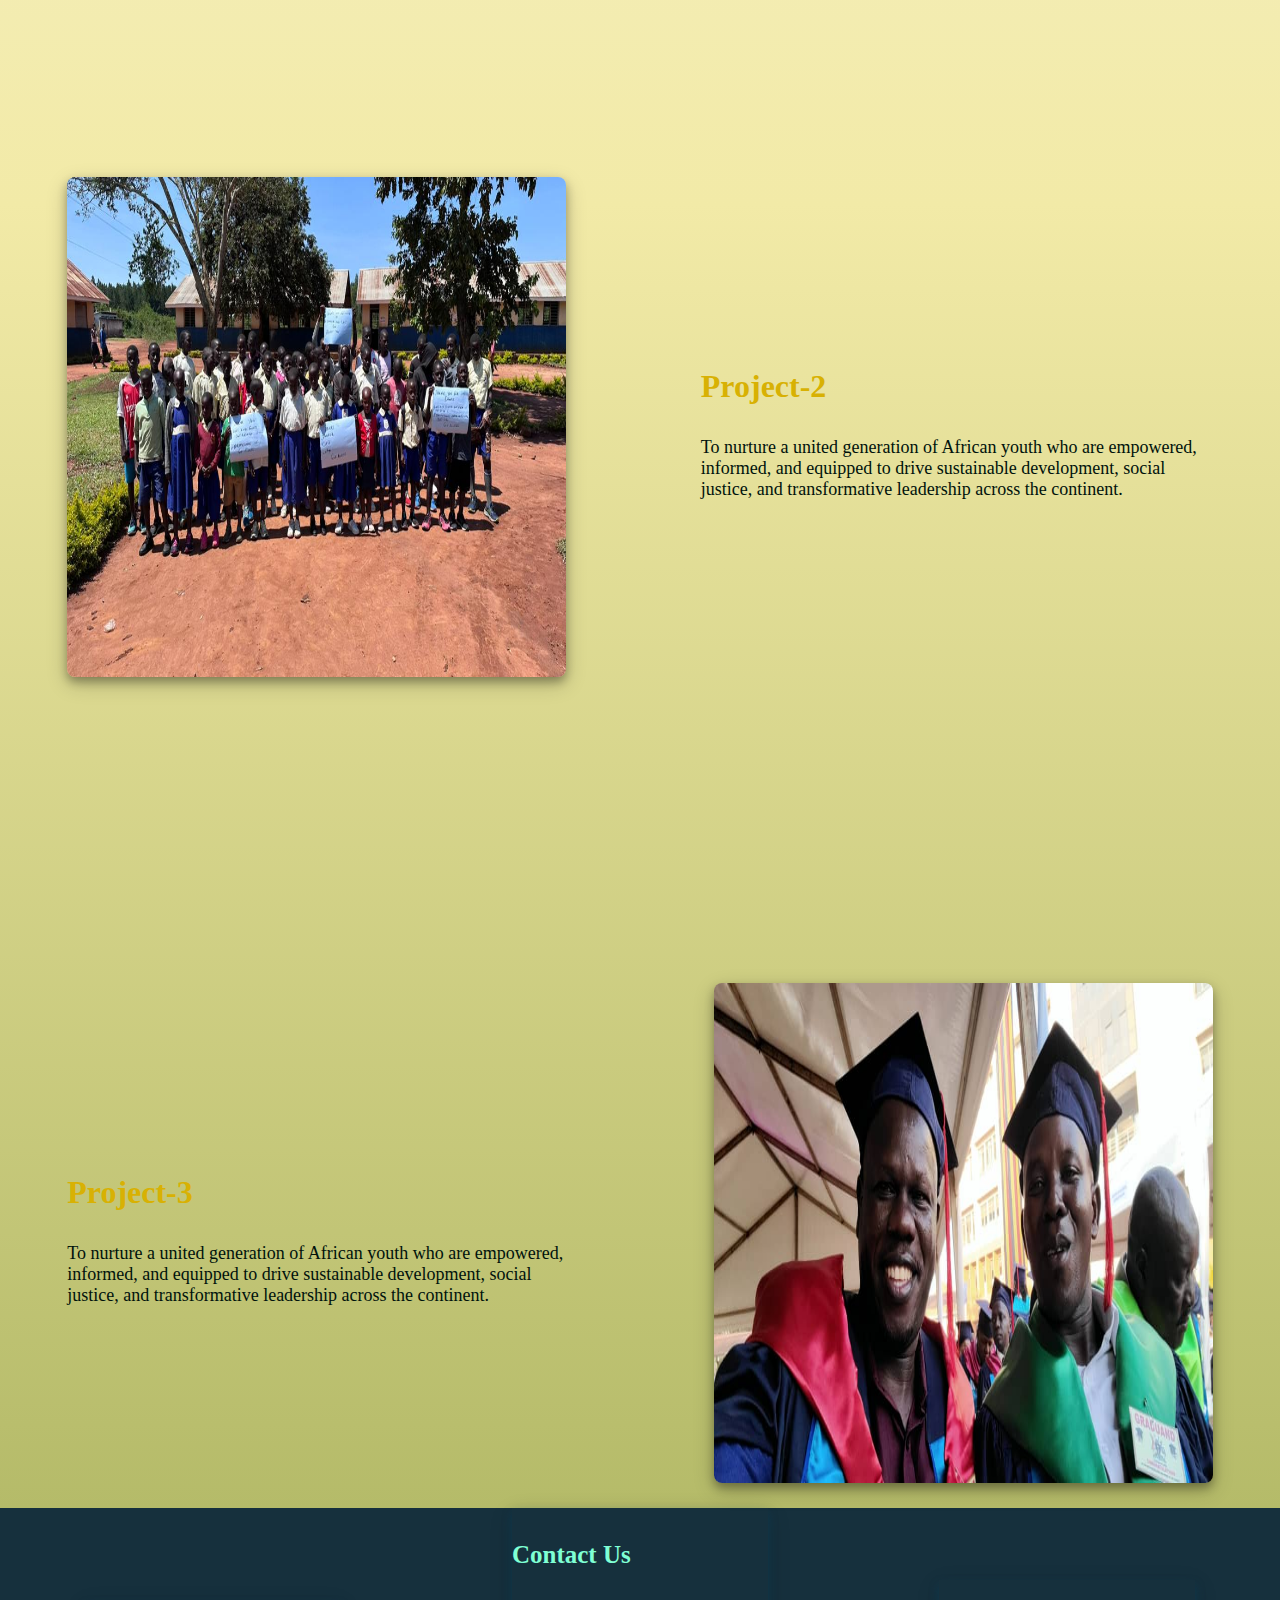
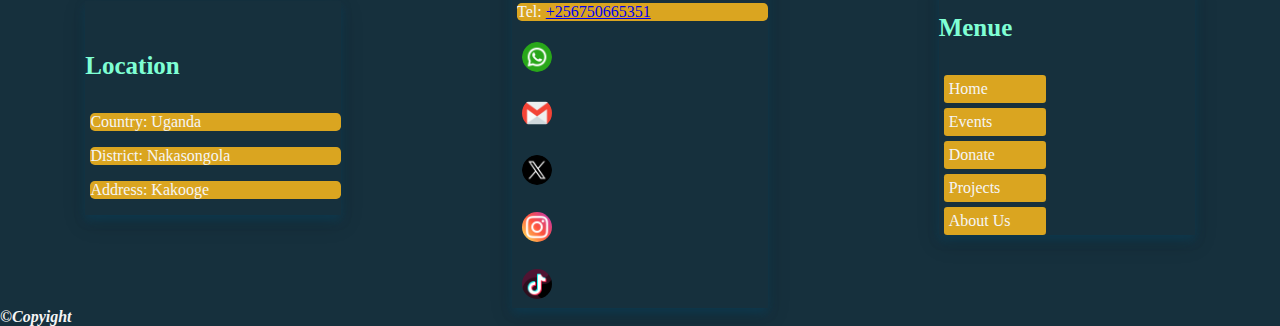
<file: projects.html>
<!DOCTYPE html>
<html lang="en">
<head>
    <meta charset="UTF-8">
    <meta name="viewport" content="width=device-width, initial-scale=1.0">
    <link rel="stylesheet" href="style.css">
    <title>Projects</title>
</head>
<body>
    <header>
        <div class="container">
            <section id="header-1">
                <div class="name">
                    <img src="logo.png" alt="" onclick="home()">
                    <!-- <p>The Living Faith Alliance</p> -->
                </div>
                <div class="menue">
                    <div class="slashes">
                        <div class="slash" id="slash1"></div>
                        <div class="slash" id="slash2"></div>
                    </div>
                    <nav id="menueNav">
                        <a href="index.html">Home</a>
                        <a href="events.html">Events</a>
                        <a href="donate.html">Donate</a>
                        <a href="projects.html">Projects</a>
                        <a href="about.html">ABout Us</a>
                    </nav>
                </div>
            </section>
            <section id="header-2">
                <h3>The Living Faith Alliance <br> Uganda</h3>
                <!-- <h3>Mission</h3> -->
                <p>Empoering the African Youth</p>
                <a href="donate.html"><button>Donate</button></a>
            </section>
        </div>
    </header>
    <main>
        <div class="wrap">
          <br>
          <br>
          <br>
            <div class="intro">
                <h3>Our Projects </h3>  
                <p>
                    The The Living Faith Alliance is a vibrant platform that brings
                    together young people from across the continent to connect, 
                    collaborate, and lead change. We believe in the power of youth to shape
                    Africa's future through innovation, dialogue, and action.
                </p>
            </div>
            <div class="body">
                <div class="card" id="first">
                    <div id="txt">
                        <h3>Project-1</h3>
                        <p>
                            To nurture a united generation of African youth who are empowered,
                            informed, and equipped to drive sustainable development, social
                            justice, and transformative leadership across the continent.
                        </p>
                    </div>
                    <div id="img">
                        <img src="slidePics/pic3.jpg" alt="">                        
                    </div>
                </div>
                <div class="card" id="second">
                    <div id="txt">
                        <h3>Project-2</h3>
                        <p>
                            To nurture a united generation of African youth who are empowered,
                            informed, and equipped to drive sustainable development, social
                            justice, and transformative leadership across the continent.
                        </p>
                    </div>
                    <div id="img">
                        <img src="slidePics/pic1.jpg" alt="">                        
                    </div>
                </div>
                <div class="card" id="third">
                    <div id="txt">
                        <h3>Project-3</h3>
                        <p>
                            To nurture a united generation of African youth who are empowered,
                            informed, and equipped to drive sustainable development, social
                            justice, and transformative leadership across the continent.
                        </p>
                    </div>
                    <div id="img">
                        <img src="slidePics/pic2.jpg" alt="">                        
                    </div>
                </div>
            </div>
            <div class="sponsers">
                <h3>Sponsers</h3>
                <marquee behavior="" direction="">
                <div class="componies">
                    <div class="company_1" id="comp">
                        <!-- <img src="Clogo.png" alt=""> -->
                        <span>Company Name</span>
                    </div>
                    <div class="company_2" id="comp">
                        <!-- <img src="Clogo.png" alt=""> -->
                        <span>Company Name</span>
                    </div>
                    <div class="company_3" id="comp">
                        <!-- <img src="Clogo.png" alt=""> -->
                        <span>Company Name</span>
                    </div>
                    <div class="company_4" id="comp">
                        <!-- <img src="Clogo.png" alt=""> -->
                        <span>Company Name</span>
                    </div>
                </div>
                </marquee>
            </div>
        </div>
    </main>
    <footer>
        <div class="Fcontent">
            <div class="location FooterContent">
              <br>
                <h4>Location</h4>
                <p>Country: Uganda</p>
                <p>District: Nakasongola</p>
                <p>Address: Kakooge</p>
            </div>
            <br>
            <div class="call FooterContent">
                <h4>Contact Us</h4>
                <div class="communicate">
                    <p>Tel: <a href="tel:256750665351">+256750665351</a></p>
                    <nav class="media">
                        <a href="whatsapp.com"><img src="whatsapp.png" alt="Whatsapp"></a>
                        <a href="mailto:info@thelivingfaithuganda.org"><img src="email.png" alt="Whatsapp"></a>
                        <a href="x.com"><img src="x.png" alt="X"></a>
                        <a href="instagram.com"><img src="instagram.png" alt="Instagram"></a>
                        <a href="tiktok.com"><img src="tiktok.png" alt="Tiktok"></a>
                    </nav>
                </div>
            </div>
            <br>
            <div class="Fmenue FooterContent">
                <h4>Menue</h4>
                <div class="nav">
                    <a href="index.html">Home</a>
                    <a href="events.html">Events</a>
                    <a href="donate.html">Donate</a>
                    <a href="projects.html">Projects</a>
                    <a href="about.html">About Us</a>
                    <!-- <a href="donate.html">Support Us</a> -->
                </div>
            </div>
        </div>
        
        <b><i>&copy;Copyight</i></b>
    </footer>
    <script src="script.js"></script>
</body>
</html>
</file>
<file: index.css>
*{
    box-sizing: border-box;
}
html,body{
    padding: 0px;
    margin: 0px;
}
body{
  color: whitesmoke;
    /* position: absolute; */
}

@media screen and (min-width: 500px) {
    
/*>>>>>>>>>>>>>>>>>>>>>>>>>>>>>>>>>>>>>>HEADER SECTION>>>>>>>>>>>>>>>>>>>>>>>>>>*/
header{
    width: 100%;
    background-color: rgb(208, 197, 162)r;
    height: 500px;
    animation-name: headSlider;
    background-image: url(slidePics/pic0.jpg);
    animation-duration: 55s;
    animation-iteration-count: infinite;
    animation-timing-function: ease-in-out;
    background-size: 100%;
    background-repeat: no-repeat;
}
@keyframes headSlider{
    0%{
        background-image: url(slidePics/pic0.jpg);
    }
    25%{
        background-image: url(slidePics/pic1.jpg);
    }
    50%{
        background-image: url(slidePics/pic2.jpg);
    }
    75%{
        background-image: url(slidePics/pic3.jpg);
    }
    100%{
        background-image: url(slidePics/pic0.jpg);
    }
}
header .container{
    width: 100%;
    height: 100%;
    position: absolute;
}
header .container #header-1{
    width: 100%;
    height: 85px;
    border: 1px solid whitesmoke;
    display: flex;
    justify-content: space-between;
    align-items: center;
    transition: all .6s;
    position: fixed;
    background-color: aliceblue;
    top: 0px;
    /* box-shadow: 10px 5px 5px #173459; */
    box-shadow: 0 5px 10px 0 rgba(0, 0, 0, 0.3), 0 7px 21px 0 rgba(0, 0, 0, 0.20);
}

header .container #header-1 .name{
    margin-left: 2%;
}
header .container #header-1 .name img {
    width: 150px;
    cursor: pointer;
}
/*.....Menue.......*/
header .container #header-1 .menue{
    width: 60%;
    height: auto;
    margin-right: 50px;
    /* border: 1.5px solid navy; */
    transition: all .6s;
}
header .container #header-1 .menue nav{
    width: 100%;
    height: 100%;
    opacity: 1;
    transition: all 1s;
    text-align: center;
}
header .container #header-1 .menue nav a{
    /* display: block; */
    padding: 8px;
    padding-left: 12px;
    padding-right: 12px;
    border: 2px solid rgb(0, 113, 128);
    color: rgb(183, 135, 2);
    border-radius: .3em;
    margin-left: 40px;
    text-decoration: none;
    cursor:pointer;
    transition: all .3s;
}
header .container #header-1 .menue nav a:hover {
    background-color: rgb(3, 87, 132);
    color: whitesmoke;
}
header .container #header-1 .menue .slashes {
    width: 100%;
    height: 30px;
    border: 1px solid;
    margin: 0 auto;
    margin-right: 0%;
    display: none;
    /* justify-content: center;
    align-items: center;
    flex-direction: column; */
}
header .container #header-1 .menue .slashes .slash{
    width: 90%;
    border: 3px solid;
    margin-top: 5px;
    transition: all .6s;
    border-radius: .5em;
    display: none;
}
header .container #header-1 .menue .slashes #slash1{
    border-color: red;
    /* transform: rotate(-45deg); */
     position: relative;
     display: none;
    /* top: 5px; */ 
}
header .container #header-1 .menue .slashes #slash2{
    border-color: blue;
    /* transform: rotate(45deg); */
    position: relative;
    display: none;
    /* bottom: 5px; */ 
}

header .container #header-2{
    width: 100%;
    height: auto;
    margin-top:70px;
    transition: all .6s;
    box-shadow: 0 5px 10px 0 rgba(0, 0, 0, 0.3), 0 7px 21px 0 rgba(0, 0, 0, 0.20);
}
header .container #header-2 p{
    width:  auto;
    margin-left: 8%;
    font-size: 25px;
    position: relative;
    top: 100px;
    color: rgb(5, 170, 93);
}
header .container #header-2 h3{
    width:  auto;
    margin-left: 8%;
    position: relative;
    top: 100px;
    /* box-shadow: 10px 5px 5px #173459; */
    font-size: 40px;
    color: whitesmoke;
}


header .container #header-2 a{
    position: relative;
    left: 8%;
    top: 120px;
}
header .container #header-2 a button {
    padding: 15px;
    color: whitesmoke;
    border: none;
    outline: none;
    border-radius: .5em;
    background-color: #173459;
    transition: all .5s;
    box-shadow: 0 5px 10px 0 rgba(0, 0, 0, 0.3), 0 7px 21px 0 rgba(0, 0, 0, 0.20);
}
header .container #header-2 a button:hover{
    background-color: rgb(199, 157, 1);
    cursor: pointer;
}

/*>>>>>>>>>>>>>>>>>>>>>>>>>>>>>MAIN SECTION>>>>>>>>>>>>>>>>>>>>>>>>>>>>*/
main{
    width: 100%;
    height: auto;
    /* background-color: rgb(22, 48, 61); */
    background-image: linear-gradient(rgb(250, 248, 230), rgb(242, 234, 167), rgb(181, 187, 105));
    color: rgb(0, 18, 12);

}
main .wrap {
    width: 100%;
    height: auto;
}
main .wrap .intro{
    width: 80%;
    animation: introAppear linear;
    animation-timeline: view();
    animation-range: 0 cover 40%;
}
@keyframes introAppear {
    from {
        opacity: 0;
        scale: 0.5;
    }
    to {
        opacity: 1;
        scale: 1;
    }
}
main .wrap .intro h3{
    margin-left: 5%;
    font-size: 30px;
    /* color: rgb(0, 87, 216); */
    color: rgb(237, 194, 3);
    background-color: rgb(187, 154, 91);
    position: relative;
    top:20px;

}
main .wrap .intro p{
    margin-left: 5%;
    color: rgb(0, 18, 12);
    font-size: 18px;
    font-family: Cambria, Cochin, Georgia, Times, 'Times New Roman', serif;
}

main .wrap .focus{
    box-shadow: 0 5px 10px 0 rgba(0, 0, 0, 0.3), 0 7px 21px 0 rgba(0, 0, 0, 0.20);
    width: 90%;
    margin: 0 auto;
    /* display: flex; */
    /* justify-content: center;
    align-items: center; */
    flex-direction: row;
}
main .wrap .focus .img{
    width: 60%;
    height: 400px;
    margin: 0 auto;
    /* border: 1px solid none; */
    display: flex;
    background-image: url(slidePics/pic0.jpg);
    background-size: 100%;
    background-repeat: no-repeat;
    justify-content:flex-end;
    align-items: end;
    border-radius: .5em;
    animation: focusAppear linear;
    animation-timeline: view();
    animation-range: 0 cover 40%;
}
@keyframes focusAppear {
    from {
        opacity: 0;
        scale: .5;
    }
    to {
        opacity: 1;
        scale: 1;
    }
}

main .wrap .focus .img a{
    margin: 10px;
}
main .wrap .focus .img a button{
    background-color: rgb(7, 76, 136);
    color: whitesmoke;
    cursor: pointer;
    border: none;
    outline: none;
    padding: 8px;
    border-radius: .5em;
}
main .wrap .focus .img a button:hover{
    cursor: pointer;
    background-color: rgb(3, 146, 27);
}
main .wrap .focus h4{
    text-align: center;
    font-size: 40px;
    color: rgb(1, 119, 109);
}
main .wrap .focus h3{
    margin-left: 2%;
    font-size: 30px;
    color: rgb(0, 87, 216);
}
main .wrap .focus p{
    margin-left: 2%;
    text-align: left;
    color: rgb(0, 18, 12);
    width: 50%;
    animation: focusAppear linear;
    animation-timeline: view();
    animation-range: 0 cover 40%;
}


main .wrap .explore{
    width:  100%;
    /* display: flex; */
}
main .wrap .explore h3 {
    text-align: center;
    font-size: 35px;
    color:rgb(1, 119, 109);
}

main .wrap .explore .img{
    width: 45%;
    height: 400px;
    margin: 20px;
    display: flex;
    justify-content: center;
    align-items: center;
    background-image: url(slidePics/pic3.jpg);
    background-size: 100%;
    background-repeat: no-repeat;
    animation: exploreAppear linear;
    animation-timeline: view();
    animation-range: 0 cover 35%;
}
main .wrap .explore #txt{
    position: relative;
    background-image: none;
    bottom: 420px;
    width: 30%;
    height: 300px;
    left: 650px;
}
main .wrap .explore #txt p {
    color: rgb(0, 18, 12);
    text-align: center;
    font-size: 18px;
    animation: exploreTextAppear linear;
    animation-timeline: view();
    animation-range: 0 cover 35%;
}
@keyframes exploreTextAppear {
    from {
        opacity: .4;
        transform: translateX(100px);
    }
    to {
        opacity: .4;
        transform: translateX(0);
    }
}
@keyframes exploreAppear {
    from {
        opacity: .4;
        transform: translateX(-250px);
    }
    to {
        opacity: .4;
        transform: translateX(0);
    }
}
main .wrap .explore .img a{
    padding: 8px;
    margin: 5px;
    border-radius: .5em;
    border: 2px groove blue;
    text-decoration: none;
    color: whitesmoke;
    cursor: pointer;
    transition: all .3s;
}
main .wrap .explore .img a:hover{
    cursor: pointer;
    background-color: rgb(0, 87, 216);
    color: whitesmoke;

}

main .wrap .updates{
    width: 100%;
}
main .wrap .updates .img {
    width: 100%;
    height: 250px;
    display: flex;
    justify-content: center;
    align-items: center;
    border: 1px solid;
}

main .wrap .sponsers{
    width: 90%;
    height: auto;
    margin: 0 auto;
    border-top: 5px solid;
    display:none;
}
main .wrap .sponsers h3{
    margin-left: 2%;
    font-size: 25px;
    color: rgb(0, 87, 216);
}
main .wrap .sponsers .componies{
    width: 100%;
    display: flex;
    flex-direction: row;
}
main .wrap .sponsers .componies #comp{
    width: 25%;
    height: 100px;
    border-radius: .5em;
    border: 2px solid;
    margin: 5px;
    display: flex;
    /* justify-content: center; */
    align-items: center;
    color: whitesmoke;
    box-shadow: 10px 5px 5px #173459;
    /* box-shadow: 10px 5px 5px 3px #173459; */
    /* box-shadow: 0 5px 10px 0 rgba(0, 0, 0, 0.3), 0 7px 21px 0 rgba(0, 0, 0, 0.20); */
}
main .wrap .sponsers .componies #comp span{
    background-color: navy;
    text-align: center;
    font-size: 10px;
    width: 50%;
    display: none;
}
main .wrap .sponsers .componies .company_1{
    background-image: url(slidePics/pic0.jpg);
    background-size: 100%;
    background-repeat: no-repeat;
}
main .wrap .sponsers .componies .company_2{
    background-image: url(slidePics/pic0.jpg);
    background-size: 100%;
    background-repeat: no-repeat;
}
main .wrap .sponsers .componies .company_3{
    background-image: url(slidePics/pic0.jpg);
    background-size: 100%;
    background-repeat: no-repeat;
}
main .wrap .sponsers .componies .company_4{
    background-image: url(slidePics/pic0.jpg);
    background-size: 100%;
    background-repeat: no-repeat;
}

/*>>>>>>>>>>>>>>>>>>>>>>>>>FOOTER SECTION >>>>>>>>>>>>>>>>>>>>>>>>*/
footer{
    width: 100%;
    background-color: rgb(22, 48, 61);
    color: whitesmoke;
}
footer .Fcontent {
    width:  100%;
    display: flex;
    justify-content: space-evenly;
    align-items: center;
}
footer .Fcontent .FooterContent{
    border: 2px solid none;
    width: 20%;
    box-shadow: 0 5px 10px 0 rgba(2, 94, 136, 0.3), 0 7px 21px 0 rgba(0, 0, 0, 0.20);

}
footer .Fcontent .FooterContent h4 {
    color: rgb(1, 63, 144);
    font-size: 25px;
    /* text-decoration: underline; */
}
footer .Fcontent .FooterContent p {
    margin-left: 2%;
    background-color: goldenrod;
    border-radius: .3em;
}
footer .Fcontent .FooterContent nav a{
    display: block;
    margin-left: 2%;
    width:40%;
    color: rgb(255, 0, 195);
    padding: 5px;
    text-decoration: none;
    margin-top: 5%;
    cursor: pointer;
}
footer .Fcontent .FooterContent nav a:hover{
    cursor: pointer;
}
footer .Fcontent .FooterContent nav a img{
    width: 30px;
    height: 30px;
    border-radius: 50%;
    /* border: 1px solid aqua; */
}
footer .Fcontent .FooterContent .nav a{
    display: block;
    margin-left: 2%;
    width:40%;
    padding: 5px;
    text-decoration: none;
    background-color: goldenrod;
    /* background-color: rgb(1, 56, 107); */
    margin-top: 2%;
    color: whitesmoke;
    cursor: pointer;
    border-radius: .2em;
    transition: all .1s;
}
footer .Fcontent .FooterContent .nav a:hover{
    color: rgb(1, 56, 107);
    background-color: whitesmoke;
    cursor: pointer;
}
}


@media screen and (width <= 470px) {

/*>>>>>>>>>>>>>>>>>>>>>>>>>>>>>>>>>>>>>>HEADER SECTION>>>>>>>>>>>>>>>>>>>>>>>>>>*/
header{
    width: 100%;
    background-color: gray;
    height: 300px;
    animation-name: headSlider;
    background-image: url(slidePics/pic0.jpg);
    animation-duration: 25s;
    animation-iteration-count: infinite;
    animation-timing-function: ease-in-out;
    background-size: 100%;
    background-repeat: no-repeat;
}
@keyframes headSlider{
    0%{
        background-image: url(slidePics/pic0.jpg);
    }
    25%{
        background-image: url(slidePics/pic1.jpg);
    }
    50%{
        background-image: url(slidePics/pic2.jpg);
    }
    75%{
        background-image: url(slidePics/pic3.jpg);
    }
    100%{
        background-image: url(slidePics/pic0.jpg);
    }
}
header .container{
    width: 100%;
    height: 100%;
    position: absolute;
}
header .container #header-1{
    width: 100%;
    height: 55px;
  
    display: flex;
    justify-content: space-between;
    align-items: center;
    transition: all .6s;
    position: fixed;
    background-color: aliceblue;
    top: 0px;
    /* box-shadow: 10px 5px 5px #173459; */
    box-shadow: 0 5px 10px 0 rgba(0, 0, 0, 0.3), 0 7px 21px 0 rgba(0, 0, 0, 0.20);
}

header .container #header-1 .name{
    margin-left: -12px;
}
header .container #header-1 .name img {
    margin-top: 15px;
    width: 110px;
}
/*.....Menue.......*/
header .container #header-1 .menue{
    width: 8%;
    height: 30px;
    margin-right: 10px;
    position: sticky;
    transition: all .6s;
}
header .container #header-1 .menue nav{
    width: 100%;
    height: 100%;
    opacity: 0;
    display: none;
    transition: all 1s;
}
header .container #header-1 .menue nav a{
    display: block;
    padding: 10px;
    background: aliceblue;
    text-decoration: none;
    font-size: 14px;
    color: rgb(0, 18, 12);
    text-transform: uppercase;
}
header .container #header-1 .menue nav a:hover {
    background-color: rgb(0, 39, 26);
    color: whitesmoke;
}
header .container #header-1 .menue .slashes {
    width: 100%;
    height: 30px;
    border: 1px solid;
    margin: 0 auto;
    margin-right: 0%;
    display: flex;
    justify-content: center;
    align-items: center;
    flex-direction: column;
}
header .container #header-1 .menue .slashes .slash{
    width: 90%;
    border: 3px solid;
    margin-top: 5px;
    transition: all .6s;
    border-radius: .5em;
}
header .container #header-1 .menue .slashes #slash1{
    border-color: rgb(0, 18, 12);
    /* transform: rotate(-45deg); */
     position: relative;
    /* top: 5px; */ 
}
header .container #header-1 .menue .slashes #slash2{
    border-color: rgb(255, 174, 0);
    /* transform: rotate(45deg); */
    position: relative;
    /* bottom: 5px; */ 
}

header .container #header-2{
    width: 100%;
    height: auto;
    margin-top: 70px;
    transition: all .6s;
    box-shadow: 0 5px 10px 0 rgba(0, 0, 0, 0.3), 0 7px 21px 0 rgba(0, 0, 0, 0.20);
}
header .container #header-2 p{
    width:  auto;
    margin-left: 8%;
    font-size: 25px;
    /* position: absolute;
    top: 120px; */
    color: rgb(255, 174, 0);
    display: none;
}
header .container #header-2 h3{
    width:  auto;
    margin-left: 6%;
    /* margin-top: 10%; */
    /* box-shadow: 10px 5px 5px #173459; */
    font-size: 35px;
    color: whitesmoke;
}


header .container #header-2 a{
    position: relative;
    left: 80%;
}
header .container #header-2 a button {
    padding: 8px;
    color: rgb(235, 204, 139);
    border: none;
    outline: none;
    border-radius: .5em;
    background-color: rgb(0, 18, 12);
}
header .container #header-2 a button:hover{
    background-color: rgb(0, 61, 42);
    color: whitesmoke;
    cursor: pointer;
}

/*>>>>>>>>>>>>>>>>>>>>>>>>>>>>>MAIN SECTION>>>>>>>>>>>>>>>>>>>>>>>>>>>>*/
main{
    width: 100%;
    height: auto;
    /* background-color: rgb(22, 48, 61); */
    background-image: linear-gradient(rgb(250, 248, 230), rgb(242, 234, 167), rgb(181, 187, 105));
}
main .wrap {
    width: 100%;
    height: auto;
    color: rgb(0, 18, 12);
}
main .wrap .intro{
    width: 100%;
    animation: introAppear .7s linear;
}
@keyframes introAppear {
    from {
        opacity: .5;
        scale: 0;
    }
    to {
        opacity: 1;
        scale: 1;
    }
}
main .wrap .intro h3{
    margin-left: 2%;
    color: rgba(199, 84, 161, 0.781);
    /* color: rgb(168, 137, 2); */

}
main .wrap .intro p{
    margin-left: 2%;
    color: rgb(0, 34, 23);
    font-size: 15px;
    font-family: Cambria, Cochin, Georgia, Times, 'Times New Roman', serif;
}

main .wrap .focus{
    box-shadow: 0 5px 10px 0 rgba(0, 0, 0, 0.3), 0 7px 21px 0 rgba(0, 0, 0, 0.20);
    color:  rgb(168, 137, 2);
    width: 100%;
}
@keyframes focusTextAppear {
    from {
        opacity: 0;
        scale: 0;
    }
    to {
        opacity: 1;
        scale: 1;
    }
}
main .wrap .focus .img{
    width: 95%;
    height: 250px;
    margin: 0 auto;
    border-radius: .3em;
    border: 1px none;
    display: flex;
    background-image: url(slidePics/pic0.jpg);
    background-size: 100%;
    background-repeat: no-repeat;
    justify-content:flex-end;
    align-items: end;
}
main .wrap .focus .img a{
    margin: 10px;
}
main .wrap .focus .img a button{
    background-color: rgb(0, 34, 23);
    color: rgb(235, 204, 139);
    cursor: pointer;
    border: none;
    outline: none;
    padding: 8px;
    border-radius: .4em;
}
main .wrap .focus .img a button:hover{
    cursor: pointer;
    background-color: rgb(0, 61, 42);
    color: whitesmoke;
}
main .wrap .focus h4{
    text-align: center;
    font-size: 30px;
    position: relative;
    top: 15px;
}
main .wrap .focus h3{
    margin-left: 2%;
    color: rgb(5, 36, 56);
    font-size:22px;
}
main .wrap .focus p{
    margin-left: 2%;
    margin-right: 2%;
    text-align: left;
    color: rgb(0, 18, 12);
    animation: focusTextAppear linear;
    animation-timeline: view();
    animation-range: 0 cover 35%;
}

main .wrap .explore{
    width:  100%;
}
main .wrap .explore h3 {
    text-align: center;
    font-size: 30px;
    color:  rgb(168, 137, 2);
}

main .wrap .explore .img{
    width: 100%;
    height: 250px;
    display: flex;
    justify-content: center;
    align-items: center;
    border: 1px none;
}
main .wrap .explore .img p{
    margin-left: 2%;
    margin-right: 2%;
    color: rgb(0, 18, 12);
    animation: focusTextAppear linear;
    animation-timeline: view();
    animation-range: 0 cover 35%;
}
main .wrap .explore .img a{
    padding: 8px;
    margin: 5px;
    border-radius: .5em;
    font-weight: bolder;
    transition: all .3s;
    border: .5px groove rgb(0, 18, 12);
    text-decoration: none;
    color: rgb(0, 18, 12);
}
main .wrap .explore .img a:hover{
    cursor: pointer;
    background-color: rgb(0, 18, 12);
    color: rgb(235, 204, 139);

}

main .wrap .updates{
    width: 100%;
}
main .wrap .updates .img {
    width: 100%;
    height: 250px;
    display: flex;
    justify-content: center;
    align-items: center;
    border: 1px none;
}


main .wrap .sponsers{
    width: 100%;
    height: auto;
    border: 1px none;
    display:none;
}
main .wrap .sponsers h3{
    margin-left: 2%;
    text-align: larger;
    color: rgb(0, 87, 216);
}
main .wrap .sponsers .componies{
    width: 100%;
    display: flex;
    flex-direction: row;
}
main .wrap .sponsers .componies #comp{
    width: 25%;
    height: 100px;
    border-radius: .5em;
    border: 2px solid;
    margin: 5px;
    display: flex;
    /* justify-content: center; */
    align-items: center;
    color: rgb(0, 18, 12);
    box-shadow: 10px 5px 5px #173459;
    /* box-shadow: 10px 5px 5px 3px #173459; */
    /* box-shadow: 0 5px 10px 0 rgba(0, 0, 0, 0.3), 0 7px 21px 0 rgba(0, 0, 0, 0.20); */
}
main .wrap .sponsers .componies #comp span{
    background-color: navy;
    text-align: center;
    font-size: 10px;
    width: 50%;
}
main .wrap .sponsers .componies .company_1{
    background-image: url(slidePics/pic0.jpg);
    background-size: 100%;
    background-repeat: no-repeat;
}
main .wrap .sponsers .componies .company_2{
    background-image: url(slidePics/pic0.jpg);
    background-size: 100%;
    background-repeat: no-repeat;
}
main .wrap .sponsers .componies .company_3{
    background-image: url(slidePics/pic0.jpg);
    background-size: 100%;
    background-repeat: no-repeat;
}
main .wrap .sponsers .componies .company_4{
    background-image: url(slidePics/pic0.jpg);
    background-size: 100%;
    background-repeat: no-repeat;
}

/*>>>>>>>>>>>>>>>>>>>>>>>>>FOOTER SECTION >>>>>>>>>>>>>>>>>>>>>>>>*/
footer{
    width: 100%;
    background-color: rgb(0, 18, 12);
    color: rgb(235, 204, 139);
}
footer .Fcontent {
    width:  100%;
}
footer .Fcontent .FooterContent{
    /* border: 2px solid aqua; */
}
footer .Fcontent .FooterContent h4 {
    text-align: left;
    margin-left: 5%;
    font-size: 20px;
    border: 2px solid none;
}
footer .Fcontent .FooterContent p {
    margin-left: 5%;
}
footer .Fcontent .FooterContent nav a{
    display: block;
    margin-left: 5%;
    width:40%;
    margin-top: 5%;
}
footer .Fcontent .FooterContent nav a:hover{
    background: navy;
}
footer .Fcontent .FooterContent nav a img{
    width: 100%;
    height: 100%;
    border-radius: 50%;
    /* border: 1px solid aqua; */
}
footer .Fcontent .FooterContent  .communicate p {
    text-align: left;
    background:none;
    width: 50%;
    padding: 10px;
    border-radius: .15em;
}
footer .Fcontent .FooterContent  .communicate p:hover {
    background-color: rgb(235, 204, 139);
    color: rgb(0, 18, 12);
}
footer .Fcontent .FooterContent  .communicate nav {
  display: flex;
  justify-content: center;
  align-content: center;
}
footer .Fcontent .FooterContent  .communicate nav a {
  width: 40px;
  height: 40px;
  margin: 20px;
}
footer .Fcontent .FooterContent .nav a{
    display: block;
    margin-left: 5%;
    width:40%;
    padding: 5px;
    text-decoration: none;
    background-color: none;
    margin-top: 2%;
    color: rgb(235, 204, 139);
    cursor: pointer;
    border-radius: .2em;
    transition: all .1s;
}
footer .Fcontent .FooterContent .nav a:hover{
    color: rgb(0, 18, 12);
    background-color: rgb(235, 204, 139);
    cursor: pointer;
}
footer b i {
  color: rgb(0, 18, 12);
  position: relative;
  top: 30px;
}
}
</file>
<file: style.css>
*{
    box-sizing: border-box;
}
html,body {
    padding: 0px;
    margin: 0px;
}

@media screen and (min-width: 500px) {
    
/*>>>>>>>>>>>>>>>>>>>>>>>>>>>>>>>>>>>>>>HEADER SECTION>>>>>>>>>>>>>>>>>>>>>>>>>>*/
header{
    width: 100%;
    background-color: gray;
    height: 500px;
    animation-name: headSlider;
    background-image: url(slidePics/pic0.jpg);
    animation-duration: 55s;
    animation-iteration-count: infinite;
    animation-timing-function: ease-in-out;
    background-size: 100%;
    background-repeat: no-repeat;
}
@keyframes headSlider{
    0%{
        background-image: url(slidePics/pic0.jpg);
    }
    25%{
        background-image: url(slidePics/pic1.jpg);
    }
    50%{
        background-image: url(slidePics/pic2.jpg);
    }
    75%{
        background-image: url(slidePics/pic3.jpg);
    }
    100%{
        background-image: url(slidePics/pic0.jpg);
    }
}
header .container{
    width: 100%;
    height: 100%;
    position: absolute;
}
header .container #header-1{
    width: 100%;
    height: 85px;
    border: 1px solid whitesmoke;
    display: flex;
    justify-content: space-between;
    align-items: center;
    transition: all .6s;
    position: fixed;
    background-color: aliceblue;
    top: 0px;
    box-shadow: 0 5px 10px 0 rgba(0, 0, 0, 0.3), 0 7px 21px 0 rgba(0, 0, 0, 0.20);
}

header .container #header-1 .name{
    margin-left: 2%;
}
header .container #header-1 .name img {
    width: 150px;
    cursor: pointer;
}


/*.....Menue.......*/
header .container #header-1 .menue{
    width: 60%;
    height: auto;
    margin-right: 50px;
    transition: all .6s;
}
header .container #header-1 .menue nav{
    width: 100%;
    height: 100%;
    opacity: 1;
    transition: all 1s;
    text-align: center;
}
header .container #header-1 .menue nav a{
    padding: 8px;
    padding-left: 12px;
    padding-right: 12px;
    border: 2px solid rgb(0, 113, 128);
    color: rgb(183, 135, 2);
    border-radius: .3em;
    margin-left: 40px;
    text-decoration: none;
    cursor:pointer;
    transition: all .3s;
}
header .container #header-1 .menue nav a:hover {
    background-color: rgb(3, 87, 132);
    color: whitesmoke;
}
header .container #header-1 .menue .slashes {
    width: 100%;
    height: 30px;
    border: 1px solid;
    margin: 0 auto;
    margin-right: 0%;
    display: none;
}
header .container #header-1 .menue .slashes .slash{
    width: 90%;
    border: 3px solid;
    margin-top: 5px;
    transition: all .6s;
    border-radius: .5em;
    display: none;
}
header .container #header-1 .menue .slashes #slash1{
    border-color: red;
     position: relative;
     display: none;
}
header .container #header-1 .menue .slashes #slash2{
    border-color: blue;
    position: relative;
    display: none;
}

header .container #header-2{
    width: 100%;
    height: auto;
    margin-top:70px;
    transition: all .6s;
    box-shadow: 0 5px 10px 0 rgba(0, 0, 0, 0.3), 0 7px 21px 0 rgba(0, 0, 0, 0.20);
}
header .container #header-2 p{
    width:  auto;
    margin-left: 8%;
    font-size: 25px;
    position: relative;
    top: 100px;
    color: rgb(5, 170, 93);
}
header .container #header-2 h3{
    width:  auto;
    margin-left: 8%;
    position: relative;
    top: 100px;
    /* box-shadow: 10px 5px 5px #173459; */
    font-size: 40px;
    color: whitesmoke;
}


header .container #header-2 a{
    position: relative;
    left: 8%;
    top: 120px;
}
header .container #header-2 a button {
    padding: 15px;
    color: whitesmoke;
    border: none;
    outline: none;
    border-radius: .5em;
    background-color: rgb(1, 47, 87);
    transition: all .5s;
    box-shadow: 0 5px 10px 0 rgba(0, 0, 0, 0.3), 0 7px 21px 0 rgba(0, 0, 0, 0.20);
}
header .container #header-2 a button:hover{
    background-color: rgb(0, 61, 42);
    color: whitesmoke;
    cursor: pointer;
}

/*>>>>>>>>>>>>>>>>>>>>>>>>>>>>>MAIN SECTION>>>>>>>>>>>>>>>>>>>>>>>>>>>>*/
main{
    width: 100%;
    height: auto;
    background-image: linear-gradient(rgb(250, 248, 230), rgb(242, 234, 167), rgb(181, 187, 105));
    color: rgb(0, 18, 12);
    /* background-color: rgb(22, 48, 61); */
    /* background-image: linear-gradient(rgb(1, 58, 63),rgb(16, 70, 86),rgb(6, 51, 102)); */
}
main .wrap {
    width: 100%;
    height: auto;
}
main .wrap .intro{
    width: 80%;
    animation: introAppear 2s linear;
    /* animation-timeline: view();
    animation-range: 0 cover 35%; */
}
@keyframes introAppear {
    from {
        opacity: 0;
        scale: 0.5;
    }
    to {
        opacity: 1;
        scale: 1;
    }
}
main .wrap .intro h3{
    margin-left: 5%;
    font-size: 30px;
    /* color: rgb(0, 87, 216); */
    color: rgb(237, 194, 3);
    background-color: rgb(187, 154, 91);
    position: relative;
    top:20px;

}
main .wrap .intro p{
    margin-left: 5%;
    color: rgb(0, 18, 12);
    font-size: 18px;
    font-family: Cambria, Cochin, Georgia, Times, 'Times New Roman', serif;
}

main .wrap .body .card {
    width: 100%;
    height: 550px;
    margin-top: 20%;
    display: flex;
    justify-content: space-around;
    align-items: center;
}

main .wrap .body .card #txt {
    width: 40%;
}

main .wrap .body .card #img {
    width: 39%;
    height: 91%;
}
main .wrap .body .card #txt h3 {
    color: rgb(216, 177, 3);
    font-size: 32px;
}
@keyframes exploreTextAppear {
    from {
        opacity: .4;
        transform: translateX(100px);
    }
    to {
        opacity: .4;
        transform: translateX(0);
    }
}
@keyframes exploreAppear {
    from {
        opacity: .4;
        transform: translateX(-250px);
    }
    to {
        opacity: .4;
        transform: translateX(0);
    }
}
main .wrap .body .card #txt p {
    color: rgb(0, 18, 12);
    font-size: large;
    text-align: left;
    animation: exploreTextAppear linear;
    animation-timeline: view();
    animation-range: 0 cover 35%;
}
main .wrap .body .card #img img {
    width: 100%;
    height: 100%;
    border-radius: .5em;
    box-shadow: 0 5px 10px 0 rgba(0, 0, 0, 0.3), 0 7px 21px 0 rgba(0, 0, 0, 0.20);
    animation: exploreAppear linear;
    animation-timeline: view();
    animation-range: 0 cover 35%;
}
main .wrap .body #second {
    display: flex;
    flex-direction: row-reverse;
}
main .wrap .body #second #img {
}
main .wrap .body #second #txt {
    
    
}

main .wrap .sponsers{
    width: 90%;
    height: auto;
    margin: 0 auto;
    border-top: 5px solid goldenrod;
    display:none;
}
main .wrap .sponsers h3{
    margin-left: 2%;
    font-size: 25px;
    color: rgb(0, 87, 216);
}
main .wrap .sponsers .componies{
    width: 100%;
    display: flex;
    flex-direction: row;
}
main .wrap .sponsers .componies #comp{
    width: 25%;
    height: 100px;
    border-radius: .5em;
    border: 2px solid;
    margin: 5px;
    display: flex;
    /* justify-content: center; */
    align-items: center;
    color: rgb(0, 18, 12);
    box-shadow: 10px 5px 5px #173459;
    /* box-shadow: 10px 5px 5px 3px #173459; */
    /* box-shadow: 0 5px 10px 0 rgba(0, 0, 0, 0.3), 0 7px 21px 0 rgba(0, 0, 0, 0.20); */
}
main .wrap .sponsers .componies #comp span{
    background-color: navy;
    text-align: center;
    font-size: 10px;
    width: 50%;
    display: none;
}
main .wrap .sponsers .componies .company_1{
    background-image: url(slidePics/pic0.jpg);
    background-size: 100%;
    background-repeat: no-repeat;
}
main .wrap .sponsers .componies .company_2{
    background-image: url(slidePics/pic0.jpg);
    background-size: 100%;
    background-repeat: no-repeat;
}
main .wrap .sponsers .componies .company_3{
    background-image: url(slidePics/pic0.jpg);
    background-size: 100%;
    background-repeat: no-repeat;
}
main .wrap .sponsers .componies .company_4{
    background-image: url(slidePics/pic0.jpg);
    background-size: 100%;
    background-repeat: no-repeat;
}


/*--------------------------------------DONATE SECTION------------------------*/
main .wrap .body .donate {
    width:90%;
    box-shadow: 0 5px 10px 0 rgba(0, 0, 0, 0.3), 0 7px 21px 0 rgba(0, 0, 0, 0.20);
    margin: 0 auto;
    border-radius: .5em;
}
main .wrap .body .donate h3 {
    text-align: center;
    font-size: 30px;
    /* color: rgb(2, 86, 171); */
}
main .wrap .body .donate #p1 {
    color: whitesmoke;
}
main .wrap .body .donate .make {
    display: flex;
    justify-content: space-around;
    align-items: center;
    
}
main .wrap .body .donate .make .depo {
    width: 45%;
    /* box-shadow: 0 5px 10px 0 rgba(0, 0, 0, 0.3), 0 7px 21px 0 rgba(0, 0, 0, 0.20); */
}
main .wrap .body .donate .make .depo p {
    color:  white;
}
main .wrap .body .donate .make .depo h4 {
    font-size: 20px;
    color: rgb(202, 7, 216);
    
    font-family: system-ui, -apple-system, BlinkMacSystemFont, 'Segoe UI', Roboto, Oxygen, Ubuntu, Cantarell, 'Open Sans', 'Helvetica Neue', sans-serif;
}
main .wrap .body .donate .make .cont{
    width: 45%;
    /* box-shadow: 0 5px 10px 0 rgba(0, 0, 0, 0.3), 0 7px 21px 0 rgba(0, 0, 0, 0.20); */

}
main .wrap .body .donate .make .cont p{
    color: rgb(202, 7, 216);
}
main .wrap .body .donate .make .cont p a {
    color: rgb(5, 128, 139);
}

/*>>>>>>>>>>>>>>>>>>>>>>>>>FOOTER SECTION >>>>>>>>>>>>>>>>>>>>>>>>*/
footer{
    width: 100%;
    background-color: rgb(22, 48, 61);
    color: whitesmoke;
}
footer .Fcontent {
    width:  100%;
    display: flex;
    justify-content: space-evenly;
    align-items: center;
}
footer .Fcontent .FooterContent{
    border: 2px solid none;
    width: 20%;
    box-shadow: 0 5px 10px 0 rgba(2, 94, 136, 0.3), 0 7px 21px 0 rgba(0, 0, 0, 0.20);

}
footer .Fcontent .FooterContent h4 {
    color: aquamarine;
    font-size: 25px;
    /* text-decoration: underline; */
}
footer .Fcontent .FooterContent p {
    margin-left: 2%;
    background-color: goldenrod;
    border-radius: .3em;
}
footer .Fcontent .FooterContent nav a{
    display: block;
    margin-left: 2%;
    width:40%;
    color: rgb(255, 0, 195);
    padding: 5px;
    text-decoration: none;
    margin-top: 5%;
    cursor: pointer;
}
footer .Fcontent .FooterContent nav a:hover{
    cursor: pointer;
}
footer .Fcontent .FooterContent nav a img{
    width: 30px;
    height: 30px;
    border-radius: 50%;
    /* border: 1px solid aqua; */
}
footer .Fcontent .FooterContent .nav a{
    display: block;
    margin-left: 2%;
    width:40%;
    padding: 5px;
    text-decoration: none;
    background-color: goldenrod;
    /* background-color: rgb(1, 56, 107); */
    margin-top: 2%;
    color: whitesmoke;
    cursor: pointer;
    border-radius: .2em;
    transition: all .1s;
}
footer .Fcontent .FooterContent .nav a:hover{
    color: rgb(1, 56, 107);
    background-color: whitesmoke;
    cursor: pointer;
}
}

@media screen and (width <= 470px) {

/*>>>>>>>>>>>>>>>>>>>>>>>>>>>>>>>>>>>>>>HEADER SECTION>>>>>>>>>>>>>>>>>>>>>>>>>>*/
header{
    width: 100%;
    background-color: rgb(208, 197, 162);
    height: 300px;
    animation-name: headSlider;
    background-image: url(slidePics/pic0.jpg);
    animation-duration: 25s;
    animation-iteration-count: infinite;
    animation-timing-function: ease-in-out;
    background-size: 100%;
    background-repeat: no-repeat;
}
@keyframes headSlider{
    0%{
        background-image: url(slidePics/pic0.jpg);
    }
    25%{
        background-image: url(slidePics/pic1.jpg);
    }
    50%{
        background-image: url(slidePics/pic2.jpg);
    }
    75%{
        background-image: url(slidePics/pic3.jpg);
    }
    100%{
        background-image: url(slidePics/pic0.jpg);
    }
}
header .container{
    width: 100%;
    height: 100%;
    position: absolute;
}
header .container #header-1{
    width: 100%;
    height: 55px;
    display: flex;
    justify-content: space-between;
    align-items: center;
    transition: all .6s;
    position: fixed;
    background-color: aliceblue;
    top: 0px;
    /* box-shadow: 10px 5px 5px #173459; */
    box-shadow: 0 5px 10px 0 rgba(0, 0, 0, 0.3), 0 7px 21px 0 rgba(0, 0, 0, 0.20);
}

header .container #header-1 .name{
    margin-left: -12px;
}
header .container #header-1 .name img {
    margin-top: 15px;
    width: 110px;
}
/*.....Menue.......*/
header .container #header-1 .menue{
    width: 8%;
    height: 30px;
    margin-right: 10px;
    position: sticky;
    transition: all .6s;
}
header .container #header-1 .menue nav{
    width: 100%;
    height: 100%;
    opacity: 0;
    display: none;
    transition: all 1s;
}
header .container #header-1 .menue nav a{
    display: block;
    padding: 10px;
    background: aliceblue;
    font-size: 14px;
    text-transform: uppercase;
    text-decoration: none;
    color: rgb(0, 18, 12);
}
header .container #header-1 .menue nav a:hover {
    background-color: rgb(0, 39, 26);
    color: whitesmoke;
}
header .container #header-1 .menue .slashes {
    width: 100%;
    height: 30px;
    border: 1px none;
    margin: 0 auto;
    margin-right: 0%;
    display: flex;
    justify-content: center;
    align-items: center;
    flex-direction: column;
}
header .container #header-1 .menue .slashes .slash{
    width: 90%;
    border: 3px solid;
    margin-top: 5px;
    transition: all .6s;
    border-radius: .5em;
}
header .container #header-1 .menue .slashes #slash1{
    border-color: rgb(0, 18, 12);
    /* transform: rotate(-45deg); */
     position: relative;
    /* top: 5px; */ 
}
header .container #header-1 .menue .slashes #slash2{
    border-color: rgb(255, 174, 0);
    /* transform: rotate(45deg); */
    position: relative;
    /* bottom: 5px; */ 
}

header .container #header-2{
    width: 100%;
    height: auto;
    margin-top: 70px;
    transition: all .6s;
    /* box-shadow: 0 5px 10px 0 rgba(0, 0, 0, 0.3), 0 7px 21px 0 rgba(0, 0, 0, 0.20); */
}
header .container #header-2 p{
    width:  auto;
    margin-left: 8%;
    font-size: 25px;
    /* position: absolute;
    top: 120px; */
    color: rgb(245, 220, 1);
    display: none;
}
header .container #header-2 h3{
    width:  auto;
    margin-left: 6%;
    /* box-shadow: 10px 5px 5px #173459; */
    font-size: 35px;
    color: whitesmoke;
}


header .container #header-2 a{
    position: relative;
    left: 80%;
}
header .container #header-2 a button {
    padding: 8px;
    color: rgb(235, 204, 139);
    border: none;
    outline: none;
    border-radius: .5em;
    background-color: rgb(0, 18, 12);
}
header .container #header-2 a button:hover{
    background-color: rgb(202, 108, 0);
    color: rgb(0, 18, 12);
    cursor: pointer;
}


/*>>>>>>>>>>>>>>>>>>>>>>>>>>>>>MAIN SECTION>>>>>>>>>>>>>>>>>>>>>>>>>>>>*/
main{
    width: 100%;
    height: auto;
    color: rgb(0, 18, 12);
        background-image: linear-gradient(rgb(250, 248, 230), rgb(242, 234, 167), rgb(181, 187, 105));
    /* background-color: whitesmoke; */
    /* background-color: rgb(60, 51, 1); */
}
main .wrap {
    width: 100%;
    height: auto;
    color: rgb(0, 18, 12);
}
main .wrap .intro{
    width: 100%;
    animation: introAppear .7s linear;
}
@keyframes introAppear {
    from {
        opacity: 0;
        scale: 0;
    }
    to {
        opacity: 1;
        scale: 1;
    }
}
main .wrap .intro h3{
    margin-left: 2%;
    font-size: 30px;
    color: rgba(199, 84, 161, 0.781);

}
main .wrap .intro p{
    margin-left: 2%;
    color: rgb(0, 34, 23);
    font-size: 15px;
    font-family: Cambria, Cochin, Georgia, Times, 'Times New Roman', serif;
}

main .body {
    width: 100%;
    height: auto;
}
main .body .card {
    width: 100%;
    /* border: 2px solid; */
}
main .body .card #txt {
    width: 100%;
    height: auto;
}
main .body .card #txt h3 {
    color: rgb(5, 36, 56);
    font-size: 25px;
    margin-left: 5px;
}
main .body .card #txt p {
    color: rgb(0, 18, 12);
    font-size: 16.5px;
    margin-left: 2%;
    margin-right: 2%;
    text-align: left;
    animation: introAppear linear;
    animation-timeline: view();
    animation-range: 0 cover 35%;
}
main .body .card #txt p b{
    color:rgb(204, 173, 0);
}
main .body .card #img {
    width: 95%;
    margin: 0 auto;
    border-radius: .3em;
    /* box-shadow: 0 5px 10px 0 rgba(0, 0, 0, 0.3), 0 7px 21px 0 rgba(0, 0, 0, 0.20); */
}
main .body .card #img img {
    width: 100%;
    height: 100%;
    border-radius: .3em;
    animation: introAppear linear;
    animation-timeline: view();
    animation-range: 0 cover 35%;
}

main .wrap .sponsers{
    width: 100%;
    height: auto;
    border: 1px none;
    display: none;
}
main .wrap .sponsers h3{
    margin-left: 2%;
    text-align: larger;
    color: rgb(0, 87, 216);
}
main .wrap .sponsers .componies{
    width: 100%;
    display: flex;
    flex-direction: row;
}
main .wrap .sponsers .componies #comp{
    width: 25%;
    height: 100px;
    border-radius: .5em;
    border: 2px solid;
    margin: 5px;
    display: flex;
    /* justify-content: center; */
    align-items: center;
    color: whitesmoke;
    box-shadow: 10px 5px 5px #173459;
    /* box-shadow: 10px 5px 5px 3px #173459; */
    /* box-shadow: 0 5px 10px 0 rgba(0, 0, 0, 0.3), 0 7px 21px 0 rgba(0, 0, 0, 0.20); */
}
main .wrap .sponsers .componies #comp span{
    background-color: navy;
    text-align: center;
    font-size: 10px;
    width: 50%;
}
main .wrap .sponsers .componies .company_1{
    background-image: url(slidePics/pic0.jpg);
    background-size: 100%;
    background-repeat: no-repeat;
}
main .wrap .sponsers .componies .company_2{
    background-image: url(slidePics/pic0.jpg);
    background-size: 100%;
    background-repeat: no-repeat;
}
main .wrap .sponsers .componies .company_3{
    background-image: url(slidePics/pic0.jpg);
    background-size: 100%;
    background-repeat: no-repeat;
}
main .wrap .sponsers .componies .company_4{
    background-image: url(slidePics/pic0.jpg);
    background-size: 100%;
    background-repeat: no-repeat;
}

/*--------------------------------------DONATE SECTION------------------------*/
main .wrap .body .donate {
    width:90%;
    box-shadow: 0 5px 10px 0 rgba(0, 0, 0, 0.3), 0 7px 21px 0 rgba(0, 0, 0, 0.20);
    margin: 0 auto;
    border: 1px solid gainsboro;
    border-radius: .5em;
    position: relative;
    bottom: 50px;
    /* margin-bottom: 100px; */
}
main .wrap .body .donate h3 {
    text-align: left;
    margin-left: 18px;
    font-size: 25px;
    color: rgb(168, 137, 2);
    /* color: greenyellow; */
}
main .wrap .body .donate #p1 {
    color: whitesmoke;
}
main .wrap .body .donate .make {
    display: flex;
    flex-direction: column;
    
}
main .wrap .body .donate .make .depo {
    /* box-shadow: 0 5px 10px 0 rgba(0, 0, 0, 0.3), 0 7px 21px 0 rgba(0, 0, 0, 0.20); */
}
main .wrap .body .donate .make .depo p {
    color:  white;
}
main .wrap .body .donate .make .depo h4 {
    font-size: 15px;
    margin-left: 18px;
    /* color: rgb(202, 7, 216); */
    
    font-family: system-ui, -apple-system, BlinkMacSystemFont, 'Segoe UI', Roboto, Oxygen, Ubuntu, Cantarell, 'Open Sans', 'Helvetica Neue', sans-serif;
}
main .wrap .body .donate .make .cont{
    /* box-shadow: 0 5px 10px 0 rgba(0, 0, 0, 0.3), 0 7px 21px 0 rgba(0, 0, 0, 0.20); */

}
main .wrap .body .donate .make .cont p{
    /* color: rgb(202, 7, 216); */
    margin-left: 18px;
    font-size: 16px;
}
main .wrap .body .donate .make .cont p a {
    color: rgb(0, 18, 12);
    padding: 5px;
    border-radius: .3em;
    border: 1px solid gainsboro;
    transition: all .2s;
}
main .wrap .body .donate .make .cont p a:hover {
    background-color: rgb(0, 18, 12);
    color: whitesmoke;

}

/*>>>>>>>>>>>>>>>>>>>>>>>>>FOOTER SECTION >>>>>>>>>>>>>>>>>>>>>>>>*/
footer{
    width: 100%;
    background-color: rgb(0, 18, 12);
    color: rgb(235, 204, 139);
}
footer .Fcontent {
    width:  100%;
}
footer .Fcontent .FooterContent{
    /* border: 2px solid aqua; */
}
footer .Fcontent .FooterContent h4 {
    text-align: left;
    margin-left: 5%;
    font-size: 20px;
    border: 2px solid none;
}
footer .Fcontent .FooterContent p {
    margin-left: 5%;
}
footer .Fcontent .FooterContent nav a{
    display: block;
    margin-left: 5%;
    width:40%;
    margin-top: 5%;
}
footer .Fcontent .FooterContent nav a:hover{
    background: navy;
}
footer .Fcontent .FooterContent nav a img{
    width: 100%;
    height: 100%;
    border-radius: 50%;
    /* border: 1px solid aqua; */
}
footer .Fcontent .FooterContent  .communicate p {
    text-align: left;
    background:none;
    width: 50%;
    padding: 10px;
    border-radius: .15em;
}
footer .Fcontent .FooterContent  .communicate p:hover {
    background-color: rgb(235, 204, 139);
    color: rgb(0, 18, 12);
}
footer .Fcontent .FooterContent  .communicate nav {
  display: flex;
  justify-content: center;
  align-content: center;
}
footer .Fcontent .FooterContent  .communicate nav a {
  width: 40px;
  height: 40px;
  margin: 20px;
}
footer .Fcontent .FooterContent .nav a{
    display: block;
    margin-left: 5%;
    width:40%;
    padding: 5px;
    text-decoration: none;
    background-color: none;
    margin-top: 2%;
    color: rgb(235, 204, 139);
    cursor: pointer;
    border-radius: .2em;
    transition: all .1s;
}
footer .Fcontent .FooterContent .nav a:hover{
    color: rgb(0, 18, 12);
    background-color: rgb(235, 204, 139);
    cursor: pointer;
}
footer b i {
  color: rgb(0, 18, 12);
  position: relative;
  top: 30px;
}
}
</file>
